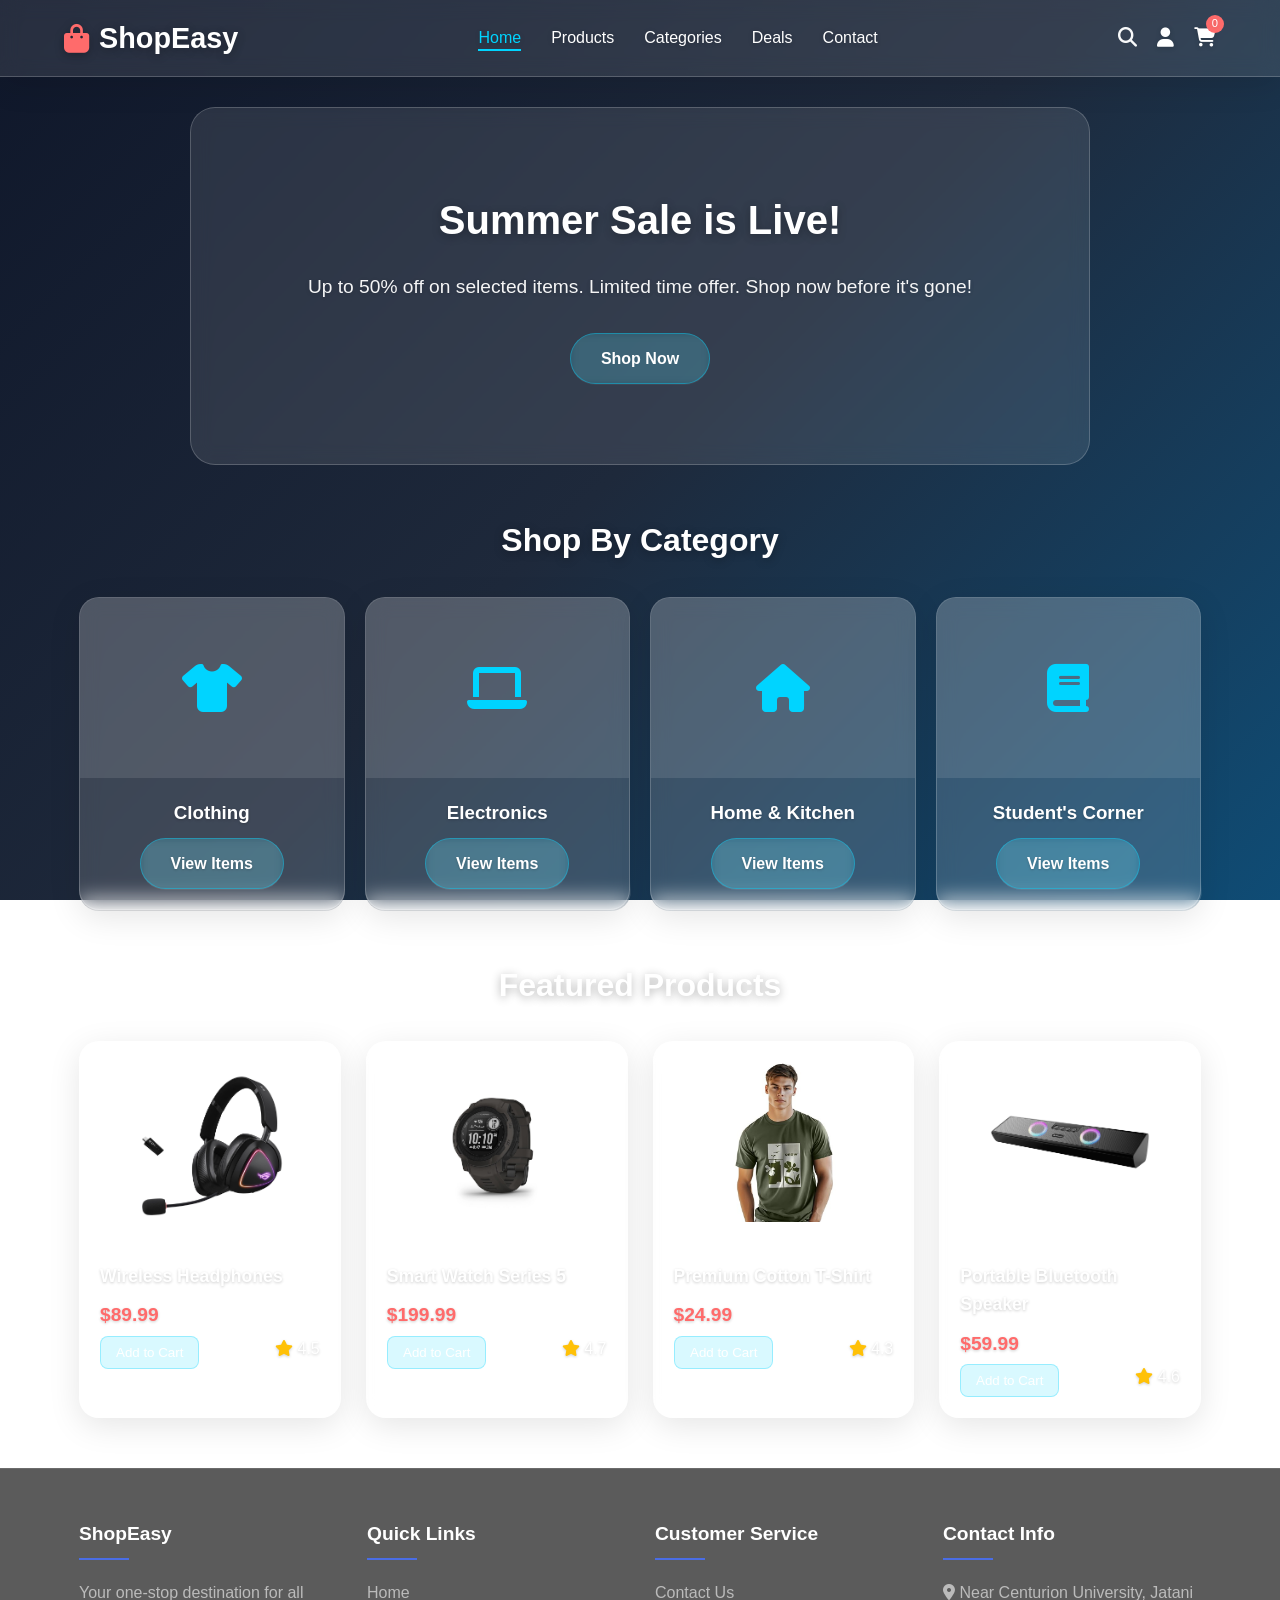
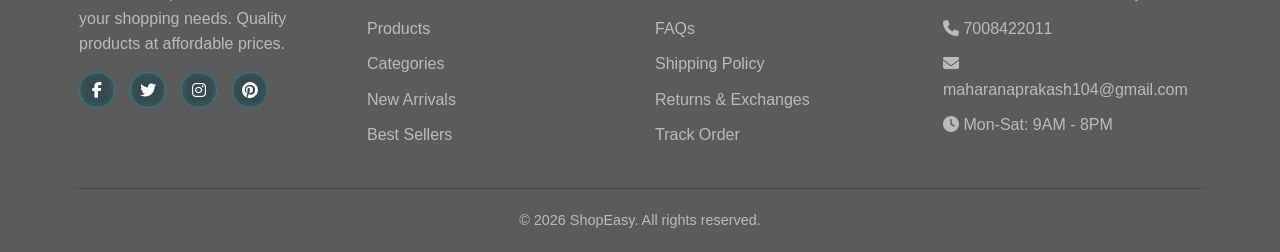
<file: index.html>
﻿<!DOCTYPE html>
<html lang="en">

<head>
    <meta charset="UTF-8">
    <meta name="viewport" content="width=device-width, initial-scale=1.0">
    <title>ShopEasy - Online Store</title>
    <link rel="stylesheet" href="https://cdnjs.cloudflare.com/ajax/libs/font-awesome/6.4.0/css/all.min.css">
    <link rel="stylesheet" href="css/style.css">
    <link rel="stylesheet" href="css/header.css">
    <link rel="stylesheet" href="css/footer.css">
</head>

<body>
    <!-- Header -->
    <header>
        <div class="container header-container">
            <div class="logo">
                <i class="fas fa-shopping-bag"></i>
                <h1>ShopEasy</h1>
            </div>
            <nav>
                <ul>
                    <li><a href="index.html">Home</a></li>
                    <li><a href="pages/products.html">Products</a></li>
                    <li><a href="pages/categories.html">Categories</a></li>
                    <li><a href="pages/deals.html">Deals</a></li>
                    <li><a href="pages/contact.html">Contact</a></li>
                </ul>
            </nav>
            <div class="nav-icons">
                <button class="search-icon" title="Search"><i class="fas fa-search"></i></button>
                <a href="pages/account.html"><i class="fas fa-user"></i></a>
                <a href="pages/cart.html">
                    <i class="fas fa-shopping-cart"></i>
                    <span class="cart-count">0</span>
                </a>
            </div>
        </div>
    </header>

    <!-- Hero Section -->
    <section class="hero">
        <div class="container hero-content">
            <h2>Summer Sale is Live!</h2>
            <p>Up to 50% off on selected items. Limited time offer. Shop now before it's gone!</p>
            <a href="pages/products.html" class="btn">Shop Now</a>
        </div>
    </section>

    <!-- Categories Section -->
    <section class="container">
        <h2 class="section-title">Shop By Category</h2>
        <div class="categories">
            <div class="category-card">
                <div class="category-img">
                    <i class="fas fa-tshirt"></i>
                </div>
                <div class="category-info">
                    <h3>Clothing</h3>
                    <a href="pages/categories.html" class="btn btn-primary">View Items</a>
                </div>
            </div>
            <div class="category-card">
                <div class="category-img">
                    <i class="fas fa-laptop"></i>
                </div>
                <div class="category-info">
                    <h3>Electronics</h3>
                    <a href="pages/categories.html" class="btn btn-primary">View Items</a>
                </div>
            </div>
            <div class="category-card">
                <div class="category-img">
                    <i class="fas fa-home"></i>
                </div>
                <div class="category-info">
                    <h3>Home & Kitchen</h3>
                    <a href="pages/categories.html" class="btn btn-primary">View Items</a>
                </div>
            </div>
            <div class="category-card">
                <div class="category-img">
                    <i class="fas fa-book"></i>
                </div>
                <div class="category-info">
                    <h3>Student's Corner</h3>
                    <a href="pages/categories.html" class="btn btn-primary">View Items</a>
                </div>
            </div>
        </div>
    </section>

    <!-- Featured Products -->
    <section class="container">
        <h2 class="section-title">Featured Products</h2>
        <div class="products">
            <div class="product-card">
                <div class="product-img">
                    <img src="images/products/Wireless Headphones.png" alt="Wireless Headphones">
                </div>
                <div class="product-info">
                    <h3 class="product-title">Wireless Headphones</h3>
                    <div class="product-price">$89.99</div>
                    <div class="product-actions">
                        <button class="add-to-cart">Add to Cart</button>
                        <span><i class="fas fa-star" style="color: #ffc107;"></i> 4.5</span>
                    </div>
                </div>
            </div>
            <div class="product-card">
                <div class="product-img">
                    <img src="images/products/Smart Watch Series 5.png" alt="Smart Watch">
                </div>
                <div class="product-info">
                    <h3 class="product-title">Smart Watch Series 5</h3>
                    <div class="product-price">$199.99</div>
                    <div class="product-actions">
                        <button class="add-to-cart">Add to Cart</button>
                        <span><i class="fas fa-star" style="color: #ffc107;"></i> 4.7</span>
                    </div>
                </div>
            </div>
            <div class="product-card">
                <div class="product-img">
                    <img src="images/products/Premium Cotton T-Shirt.png" alt="Cotton T-Shirt">
                </div>
                <div class="product-info">
                    <h3 class="product-title">Premium Cotton T-Shirt</h3>
                    <div class="product-price">$24.99</div>
                    <div class="product-actions">
                        <button class="add-to-cart">Add to Cart</button>
                        <span><i class="fas fa-star" style="color: #ffc107;"></i> 4.3</span>
                    </div>
                </div>
            </div>
            <div class="product-card">
                <div class="product-img">
                    <img src="images/products/Portable Bluethooth Speaker.png" alt="Bluetooth Speaker">
                </div>
                <div class="product-info">
                    <h3 class="product-title">Portable Bluetooth Speaker</h3>
                    <div class="product-price">$59.99</div>
                    <div class="product-actions">
                        <button class="add-to-cart">Add to Cart</button>
                        <span><i class="fas fa-star" style="color: #ffc107;"></i> 4.6</span>
                    </div>
                </div>
            </div>
        </div>
    </section>

    <!-- Footer -->
    <footer>
        <div class="container">
            <div class="footer-content">
                <div class="footer-column">
                    <h3>ShopEasy</h3>
                    <p>Your one-stop destination for all your shopping needs. Quality products at affordable prices.</p>
                    <div class="social-links">
                        <a href="#"><i class="fab fa-facebook-f"></i></a>
                        <a href="#"><i class="fab fa-twitter"></i></a>
                        <a href="#"><i class="fab fa-instagram"></i></a>
                        <a href="#"><i class="fab fa-pinterest"></i></a>
                    </div>
                </div>
                <div class="footer-column">
                    <h3>Quick Links</h3>
                    <ul>
                        <li><a href="index.html">Home</a></li>
                        <li><a href="pages/products.html">Products</a></li>
                        <li><a href="pages/categories.html">Categories</a></li>
                        <li><a href="pages/deals.html">New Arrivals</a></li>
                        <li><a href="pages/deals.html">Best Sellers</a></li>
                    </ul>
                </div>
                <div class="footer-column">
                    <h3>Customer Service</h3>
                    <ul>
                        <li><a href="pages/contact.html">Contact Us</a></li>
                        <li><a href="pages/faq.html">FAQs</a></li>
                        <li><a href="#">Shipping Policy</a></li>
                        <li><a href="#">Returns & Exchanges</a></li>
                        <li><a href="#">Track Order</a></li>
                    </ul>
                </div>
                <div class="footer-column">
                    <h3>Contact Info</h3>
                    <ul>
                        <li><i class="fas fa-map-marker-alt"></i> Near Centurion University, Jatani</li>
                        <li><i class="fas fa-phone"></i> 7008422011</li>
                        <li><i class="fas fa-envelope"></i> maharanaprakash104@gmail.com</li>
                        <li><i class="fas fa-clock"></i> Mon-Sat: 9AM - 8PM</li>
                    </ul>
                </div>
            </div>
            <div class="copyright">
                <p>&copy; 2026 ShopEasy. All rights reserved.</p>
            </div>
        </div>
    </footer>

    <!-- Search Modle -->
    <div id="searchModal">
        <div class="search-modal-content">
            <div class="search-header">
                <h2>Search Products</h2>
                <button id="closeSearch" type="button" title="Close"><i class="fas fa-times"></i></button>
            </div>
            <form id="searchForm">
                <div class="search-input-group">
                    <input type="text" id="searchInput" placeholder="Search for products, categories...">
                    <button type="submit" class="search-submit"><i class="fas fa-search"></i></button>
                </div>
            </form>
            <div id="searchResults"></div>
        </div>
    </div>

    <script src="js/config.js"></script>
    <script src="js/navigation.js"></script>
    <script src="js/cart.js"></script>
    <script src="js/search.js"></script>
</body>

</html>
</file>
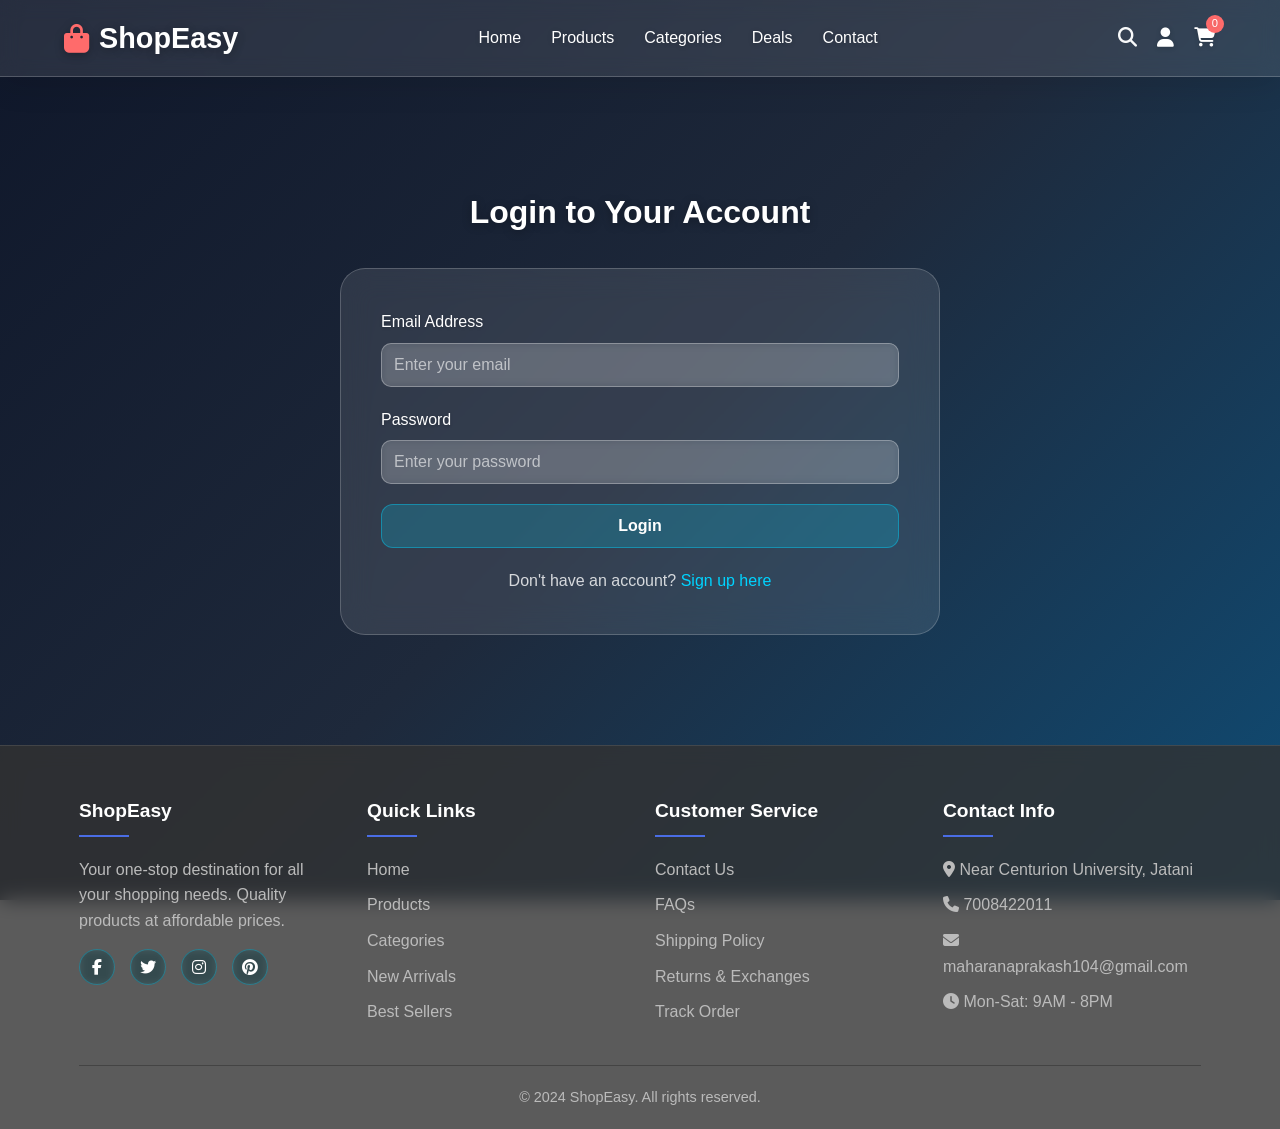
<file: pages/account.html>
<!DOCTYPE html>
<html lang="en">
<head>
    <meta charset="UTF-8">
    <meta name="viewport" content="width=device-width, initial-scale=1.0">
    <title>My Account - ShopEasy</title>
    <link rel="stylesheet" href="https://cdnjs.cloudflare.com/ajax/libs/font-awesome/6.4.0/css/all.min.css">
    <link rel="stylesheet" href="../css/style.css">
    <link rel="stylesheet" href="../css/header.css">
    <link rel="stylesheet" href="../css/footer.css">
    <style>
        .account-section {
            background: transparent;
            padding: 60px 0;
            min-height: 400px;
        }

        .account-container {
            max-width: 600px;
            margin: 0 auto;
        }

        .login-form {
            background: rgba(255, 255, 255, 0.1);
            backdrop-filter: blur(15px);
            border: 1px solid rgba(255, 255, 255, 0.2);
            padding: 40px;
            border-radius: 25px;
        }

        .form-group {
            margin-bottom: 20px;
        }

        .form-group label {
            display: block;
            margin-bottom: 8px;
            font-weight: 500;
            color: white;
            text-shadow: 0 1px 3px rgba(0, 0, 0, 0.2);
        }

        .form-group input {
            width: 100%;
            padding: 12px;
            background: rgba(255, 255, 255, 0.15);
            border: 1px solid rgba(255, 255, 255, 0.3);
            border-radius: 10px;
            font-size: 1rem;
            color: white;
            transition: all 0.3s;
            backdrop-filter: blur(5px);
        }

        .form-group input::placeholder {
            color: rgba(255, 255, 255, 0.6);
        }

        .form-group input:focus {
            outline: none;
            background: rgba(255, 255, 255, 0.2);
            box-shadow: 0 5px 20px rgba(0, 212, 255, 0.3);
            border-color: rgba(0, 212, 255, 0.5);
        }

        .login-btn {
            width: 100%;
            background: rgba(0, 212, 255, 0.2);
            color: white;
            border: 1px solid rgba(0, 212, 255, 0.4);
            padding: 12px;
            border-radius: 12px;
            cursor: pointer;
            font-size: 1rem;
            font-weight: 600;
            transition: all 0.3s;
        }

        .login-btn:hover {
            background: rgba(0, 212, 255, 0.35);
            box-shadow: 0 8px 25px rgba(0, 212, 255, 0.3);
            transform: translateY(-2px);
        }

        .signup-link {
            text-align: center;
            margin-top: 20px;
            color: rgba(255, 255, 255, 0.8);
        }

        .signup-link a {
            color: #00d4ff;
            text-decoration: none;
            font-weight: 500;
        }

        .signup-link a:hover {
            text-decoration: underline;
            color: #00f0ff;
        }
    </style>
</head>
<body>
    <!-- Header -->
    <header>
        <div class="container header-container">
            <div class="logo">
                <i class="fas fa-shopping-bag"></i>
                <h1>ShopEasy</h1>
            </div>
            <nav>
                <ul>
                    <li><a href="../index.html">Home</a></li>
                    <li><a href="products.html">Products</a></li>
                    <li><a href="categories.html">Categories</a></li>
                    <li><a href="deals.html">Deals</a></li>
                    <li><a href="contact.html">Contact</a></li>
                </ul>
            </nav>
            <div class="nav-icons">
                <button class="search-icon" title="Search"><i class="fas fa-search"></i></button>
                <a href="account.html"><i class="fas fa-user"></i></a>
                <a href="cart.html">
                    <i class="fas fa-shopping-cart"></i>
                    <span class="cart-count">0</span>
                </a>
            </div>
        </div>
    </header>

    <!-- Account Section -->
    <section class="account-section">
        <div class="account-container">
            <h2 class="section-title">Login to Your Account</h2>
            
            <div class="login-form">
                <form>
                    <div class="form-group">
                        <label for="email">Email Address</label>
                        <input type="email" id="email" name="email" placeholder="Enter your email" required>
                    </div>
                    <div class="form-group">
                        <label for="password">Password</label>
                        <input type="password" id="password" name="password" placeholder="Enter your password" required>
                    </div>
                    <button type="submit" class="login-btn">Login</button>
                </form>
                <div class="signup-link">
                    Don't have an account? <a href="#">Sign up here</a>
                </div>
            </div>
        </div>
    </section>

    <!-- Footer -->
    <footer>
        <div class="container">
            <div class="footer-content">
                <div class="footer-column">
                    <h3>ShopEasy</h3>
                    <p>Your one-stop destination for all your shopping needs. Quality products at affordable prices.</p>
                    <div class="social-links">
                        <a href="#"><i class="fab fa-facebook-f"></i></a>
                        <a href="#"><i class="fab fa-twitter"></i></a>
                        <a href="#"><i class="fab fa-instagram"></i></a>
                        <a href="#"><i class="fab fa-pinterest"></i></a>
                    </div>
                </div>
                <div class="footer-column">
                    <h3>Quick Links</h3>
                    <ul>
                        <li><a href="../index.html">Home</a></li>
                        <li><a href="products.html">Products</a></li>
                        <li><a href="categories.html">Categories</a></li>
                        <li><a href="deals.html">New Arrivals</a></li>
                        <li><a href="deals.html">Best Sellers</a></li>
                    </ul>
                </div>
                <div class="footer-column">
                    <h3>Customer Service</h3>
                    <ul>
                        <li><a href="contact.html">Contact Us</a></li>
                        <li><a href="faq.html">FAQs</a></li>
                        <li><a href="#">Shipping Policy</a></li>
                        <li><a href="#">Returns & Exchanges</a></li>
                        <li><a href="#">Track Order</a></li>
                    </ul>
                </div>
                <div class="footer-column">
                    <h3>Contact Info</h3>
                    <ul>
                        <li><i class="fas fa-map-marker-alt"></i> Near Centurion University, Jatani</li>
                        <li><i class="fas fa-phone"></i> 7008422011</li>
                        <li><i class="fas fa-envelope"></i> maharanaprakash104@gmail.com</li>
                        <li><i class="fas fa-clock"></i> Mon-Sat: 9AM - 8PM</li>
                    </ul>
                </div>
            </div>
            <div class="copyright">
                <p>&copy; 2024 ShopEasy. All rights reserved.</p>
            </div>
        </div>
    </footer>

    <!-- Search Modal -->
    <div id="searchModal">
        <div class="search-modal-content">
            <div class="search-header">
                <h2>Search Products</h2>
                <button id="closeSearch" type="button" title="Close"><i class="fas fa-times"></i></button>
            </div>
            <form id="searchForm">
                <div class="search-input-group">
                    <input type="text" id="searchInput" placeholder="Search for products, categories...">
                    <button type="submit" class="search-submit"><i class="fas fa-search"></i></button>
                </div>
            </form>
            <div id="searchResults"></div>
        </div>
    </div>

    <script src="../js/config.js"></script>
    <script src="../js/navigation.js"></script>
    <script src="../js/cart.js"></script>
    <script src="../js/search.js"></script>
</body>
</html>
</file>
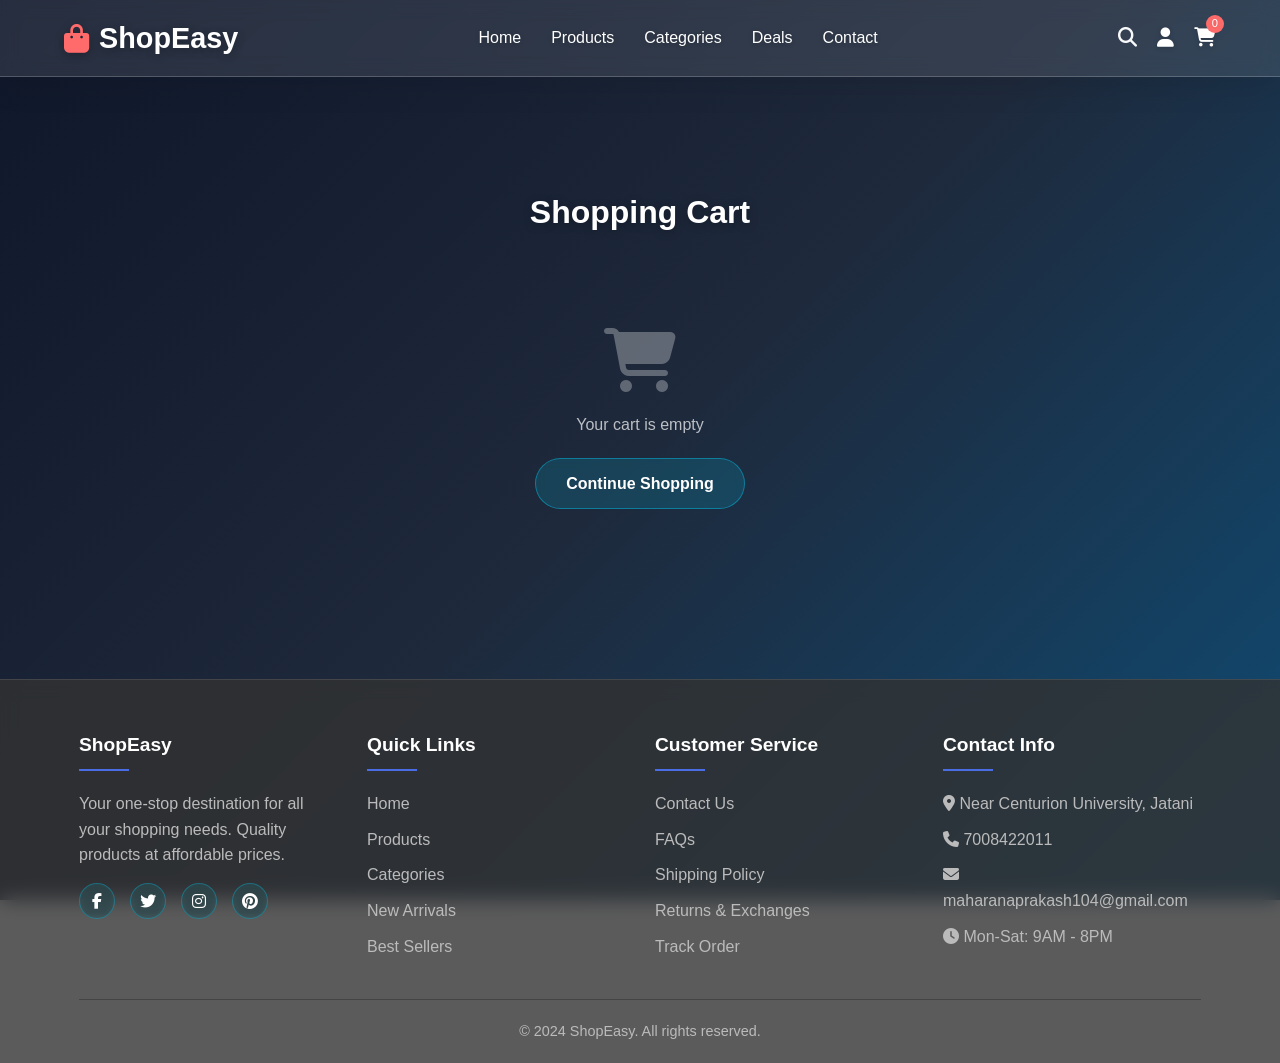
<file: pages/cart.html>
<!DOCTYPE html>
<html lang="en">
<head>
    <meta charset="UTF-8">
    <meta name="viewport" content="width=device-width, initial-scale=1.0">
    <title>Shopping Cart - ShopEasy</title>
    <link rel="stylesheet" href="https://cdnjs.cloudflare.com/ajax/libs/font-awesome/6.4.0/css/all.min.css">
    <link rel="stylesheet" href="../css/style.css">
    <link rel="stylesheet" href="../css/header.css">
    <link rel="stylesheet" href="../css/footer.css">
    <style>
        .cart-section {
            background: transparent;
            padding: 60px 0;
            min-height: 400px;
        }

        .cart-container {
            display: grid;
            grid-template-columns: 1fr 300px;
            gap: 40px;
        }

        .cart-items {
            background: rgba(255, 255, 255, 0.1);
            backdrop-filter: blur(10px);
            border: 1px solid rgba(255, 255, 255, 0.2);
            padding: 20px;
            border-radius: 20px;
        }

        .cart-item {
            display: flex;
            justify-content: space-between;
            align-items: center;
            padding: 15px 0;
            border-bottom: 1px solid rgba(255, 255, 255, 0.2);
            color: white;
        }

        .item-details {
            flex: 1;
        }

        .item-name {
            font-weight: 500;
            color: white;
            margin-bottom: 5px;
        }

        .item-price {
            color: #00d4ff;
            font-weight: bold;
        }

        .item-actions {
            display: flex;
            gap: 10px;
        }

        .remove-btn {
            background: rgba(220, 53, 69, 0.3);
            color: white;
            border: 1px solid rgba(220, 53, 69, 0.5);
            padding: 5px 10px;
            border-radius: 5px;
            cursor: pointer;
            font-size: 0.9rem;
            transition: all 0.3s;
        }

        .remove-btn:hover {
            background: rgba(220, 53, 69, 0.5);
            box-shadow: 0 5px 15px rgba(220, 53, 69, 0.3);
        }

        .quantity-control input {
            width: 40px;
            text-align: center;
            padding: 5px;
            background: rgba(255, 255, 255, 0.1);
            border: 1px solid rgba(255, 255, 255, 0.2);
            border-radius: 5px;
            color: white;
        }

        .quantity-control input::placeholder {
            color: rgba(255, 255, 255, 0.5);
        }

        .cart-summary {
            background: rgba(255, 255, 255, 0.1);
            backdrop-filter: blur(10px);
            border: 1px solid rgba(255, 255, 255, 0.2);
            padding: 20px;
            border-radius: 20px;
            height: fit-content;
            color: white;
        }

        .summary-row {
            display: flex;
            justify-content: space-between;
            margin-bottom: 15px;
            padding-bottom: 15px;
            border-bottom: 1px solid rgba(255, 255, 255, 0.2);
        }

        .summary-row.total {
            font-weight: bold;
            font-size: 1.2rem;
            border-bottom: none;
            color: #00d4ff;
        }

        .checkout-btn {
            width: 100%;
            background: rgba(40, 167, 69, 0.3);
            color: white;
            border: 1px solid rgba(0, 212, 255, 0.4);
            padding: 12px;
            border-radius: 12px;
            font-size: 1rem;
            cursor: pointer;
            font-weight: 600;
            transition: all 0.3s;
            margin-top: 10px;
        }

        .checkout-btn:hover {
            background: rgba(40, 167, 69, 0.5);
            box-shadow: 0 8px 25px rgba(0, 212, 255, 0.3);
            transform: translateY(-2px);
        }

        .empty-cart {
            text-align: center;
            padding: 60px 20px;
            color: white;
        }

        .empty-cart i {
            font-size: 4rem;
            color: rgba(255, 255, 255, 0.3);
            margin-bottom: 20px;
        }

        .empty-cart p {
            color: rgba(255, 255, 255, 0.7);
            margin-bottom: 20px;
        }

        @media (max-width: 768px) {
            .cart-container {
                grid-template-columns: 1fr;
            }

            .cart-summary {
                height: auto;
            }
        }
    </style>
</head>
<body>
    <!-- Header -->
    <header>
        <div class="container header-container">
            <div class="logo">
                <i class="fas fa-shopping-bag"></i>
                <h1>ShopEasy</h1>
            </div>
            <nav>
                <ul>
                    <li><a href="../index.html">Home</a></li>
                    <li><a href="products.html">Products</a></li>
                    <li><a href="categories.html">Categories</a></li>
                    <li><a href="deals.html">Deals</a></li>
                    <li><a href="contact.html">Contact</a></li>
                </ul>
            </nav>
            <div class="nav-icons">
                <button class="search-icon" title="Search"><i class="fas fa-search"></i></button>
                <a href="account.html"><i class="fas fa-user"></i></a>
                <a href="cart.html">
                    <i class="fas fa-shopping-cart"></i>
                    <span class="cart-count">0</span>
                </a>
            </div>
        </div>
    </header>

    <!-- Cart Section -->
    <section class="cart-section">
        <div class="container">
            <h2 class="section-title">Shopping Cart</h2>
            
            <div id="cartContent">
                <!-- Cart items will be dynamically inserted here -->
            </div>
        </div>
    </section>

    <!-- Footer -->
    <footer>
        <div class="container">
            <div class="footer-content">
                <div class="footer-column">
                    <h3>ShopEasy</h3>
                    <p>Your one-stop destination for all your shopping needs. Quality products at affordable prices.</p>
                    <div class="social-links">
                        <a href="#"><i class="fab fa-facebook-f"></i></a>
                        <a href="#"><i class="fab fa-twitter"></i></a>
                        <a href="#"><i class="fab fa-instagram"></i></a>
                        <a href="#"><i class="fab fa-pinterest"></i></a>
                    </div>
                </div>
                <div class="footer-column">
                    <h3>Quick Links</h3>
                    <ul>
                        <li><a href="../index.html">Home</a></li>
                        <li><a href="products.html">Products</a></li>
                        <li><a href="categories.html">Categories</a></li>
                        <li><a href="deals.html">New Arrivals</a></li>
                        <li><a href="deals.html">Best Sellers</a></li>
                    </ul>
                </div>
                <div class="footer-column">
                    <h3>Customer Service</h3>
                    <ul>
                        <li><a href="contact.html">Contact Us</a></li>
                        <li><a href="faq.html">FAQs</a></li>
                        <li><a href="#">Shipping Policy</a></li>
                        <li><a href="#">Returns & Exchanges</a></li>
                        <li><a href="#">Track Order</a></li>
                    </ul>
                </div>
                <div class="footer-column">
                    <h3>Contact Info</h3>
                    <ul>
                        <li><i class="fas fa-map-marker-alt"></i> Near Centurion University, Jatani</li>
                        <li><i class="fas fa-phone"></i> 7008422011</li>
                        <li><i class="fas fa-envelope"></i> maharanaprakash104@gmail.com</li>
                        <li><i class="fas fa-clock"></i> Mon-Sat: 9AM - 8PM</li>
                    </ul>
                </div>
            </div>
            <div class="copyright">
                <p>&copy; 2024 ShopEasy. All rights reserved.</p>
            </div>
        </div>
    </footer>

    <script src="../js/config.js"></script>
    <script src="../js/navigation.js"></script>
    <script src="../js/cart.js"></script>
    <script src="../js/search.js"></script>
    <script>
        // Display cart contents
        function displayCart() {
            const cart = getCart();
            const cartContent = document.getElementById('cartContent');
            
            if (cart.length === 0) {
                cartContent.innerHTML = `
                    <div class="empty-cart">
                        <i class="fas fa-shopping-cart"></i>
                        <p>Your cart is empty</p>
                        <a href="products.html" class="btn btn-primary">Continue Shopping</a>
                    </div>
                `;
                return;
            }

            let total = 0;
            let itemsHTML = '<div class="cart-container"><div class="cart-items">';
            
            cart.forEach((item, index) => {
                const price = parseFloat(item.price.replace('$', ''));
                const itemTotal = price * item.quantity;
                total += itemTotal;
                
                itemsHTML += `
                    <div class="cart-item">
                        <div class="item-details">
                            <div class="item-name">${item.name}</div>
                            <div class="item-price">${item.price} x ${item.quantity} = $${itemTotal.toFixed(2)}</div>
                        </div>
                        <div class="item-actions">
                            <button class="remove-btn" onclick="removeFromCart(${index})">Remove</button>
                        </div>
                    </div>
                `;
            });

            itemsHTML += '</div><div class="cart-summary">';
            itemsHTML += `
                <div class="summary-row">
                    <span>Subtotal:</span>
                    <span>$${total.toFixed(2)}</span>
                </div>
                <div class="summary-row">
                    <span>Tax (10%):</span>
                    <span>$${(total * 0.1).toFixed(2)}</span>
                </div>
                <div class="summary-row total">
                    <span>Total:</span>
                    <span>$${(total * 1.1).toFixed(2)}</span>
                </div>
                <button class="checkout-btn">Proceed to Checkout</button>
                <a href="products.html" class="btn btn-primary" style="text-align: center; display: block; margin-top: 10px;">Continue Shopping</a>
            </div></div>
            `;

            cartContent.innerHTML = itemsHTML;
        }

        function removeFromCart(index) {
            let cart = getCart();
            cart.splice(index, 1);
            localStorage.setItem('shopeasy_cart', JSON.stringify(cart));
            updateCartCount();
            displayCart();
        }

        document.addEventListener('DOMContentLoaded', displayCart);
    </script>
</body>
</html>
</file>
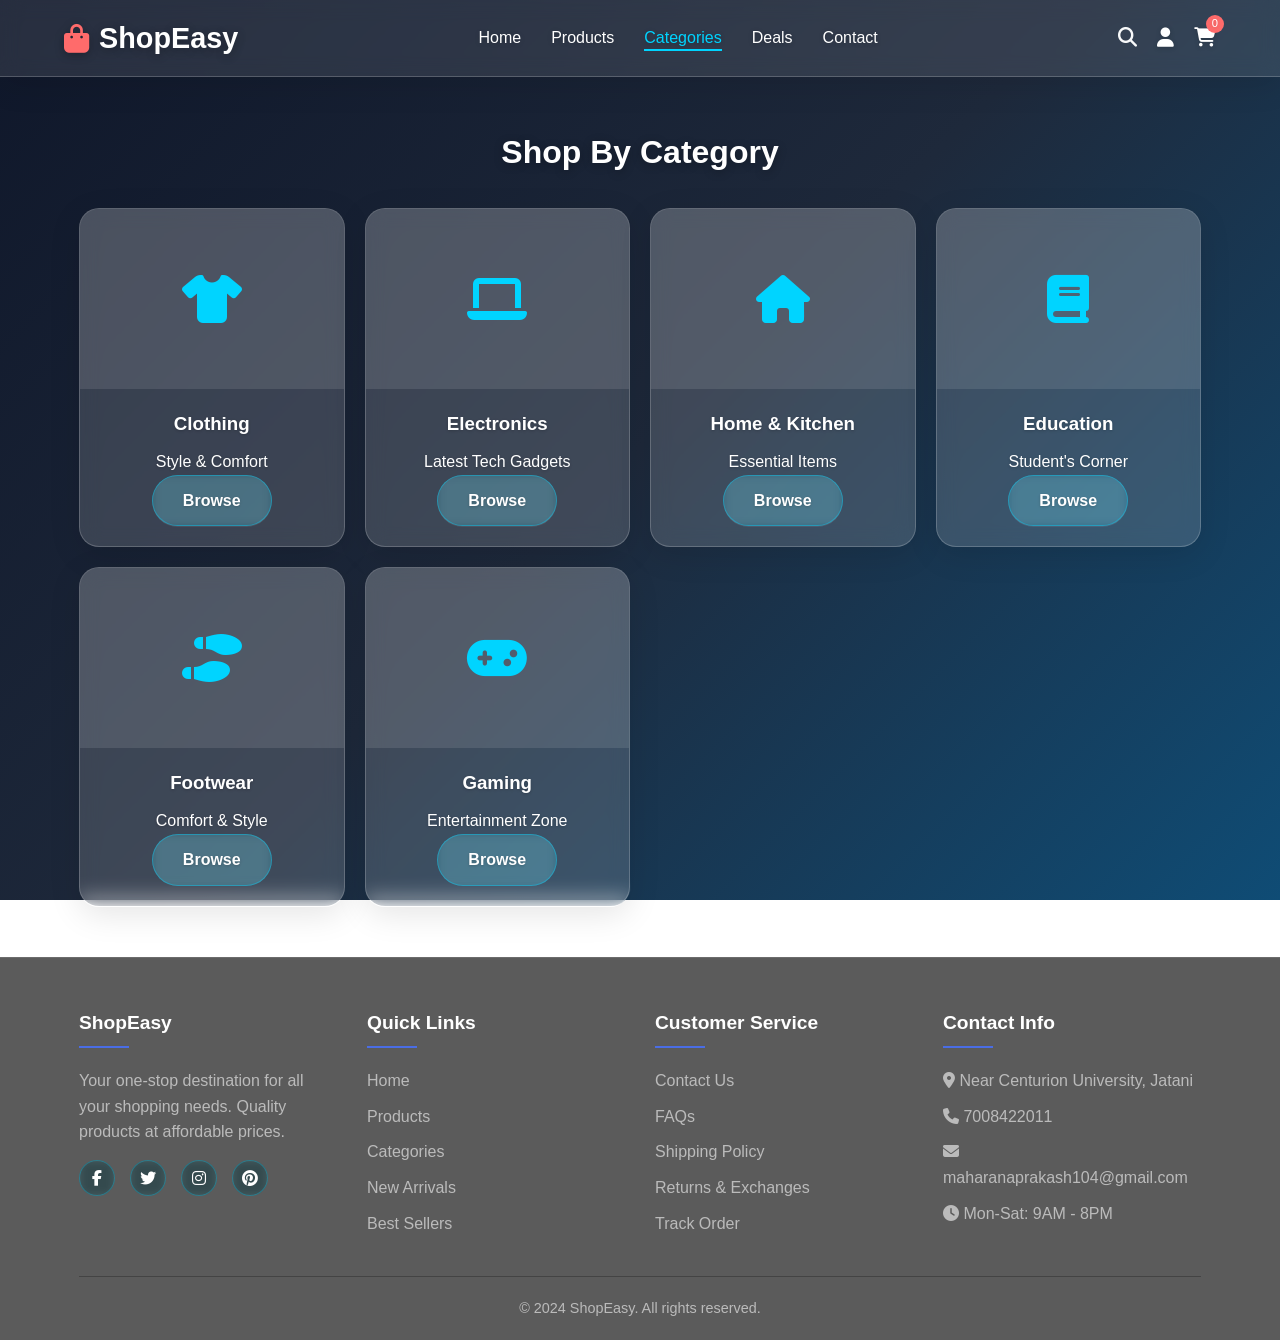
<file: pages/categories.html>
<!DOCTYPE html>
<html lang="en">
<head>
    <meta charset="UTF-8">
    <meta name="viewport" content="width=device-width, initial-scale=1.0">
    <title>Categories - ShopEasy</title>
    <link rel="stylesheet" href="https://cdnjs.cloudflare.com/ajax/libs/font-awesome/6.4.0/css/all.min.css">
    <link rel="stylesheet" href="../css/style.css">
    <link rel="stylesheet" href="../css/header.css">
    <link rel="stylesheet" href="../css/footer.css">
</head>
<body>
    <!-- Header -->
    <header>
        <div class="container header-container">
            <div class="logo">
                <i class="fas fa-shopping-bag"></i>
                <h1>ShopEasy</h1>
            </div>
            <nav>
                <ul>
                    <li><a href="../index.html">Home</a></li>
                    <li><a href="products.html">Products</a></li>
                    <li><a href="categories.html">Categories</a></li>
                    <li><a href="deals.html">Deals</a></li>
                    <li><a href="contact.html">Contact</a></li>
                </ul>
            </nav>
            <div class="nav-icons">
                <button class="search-icon" title="Search"><i class="fas fa-search"></i></button>
                <a href="account.html"><i class="fas fa-user"></i></a>
                <a href="cart.html">
                    <i class="fas fa-shopping-cart"></i>
                    <span class="cart-count">0</span>
                </a>
            </div>
        </div>
    </header>

    <!-- Categories Section -->
    <section class="container">
        <h2 class="section-title">Shop By Category</h2>
        <div class="categories">
            <div class="category-card">
                <div class="category-img">
                    <i class="fas fa-tshirt"></i>
                </div>
                <div class="category-info">
                    <h3>Clothing</h3>
                    <p>Style & Comfort</p>
                    <a href="products.html" class="btn btn-primary">Browse</a>
                </div>
            </div>
            <div class="category-card">
                <div class="category-img">
                    <i class="fas fa-laptop"></i>
                </div>
                <div class="category-info">
                    <h3>Electronics</h3>
                    <p>Latest Tech Gadgets</p>
                    <a href="products.html" class="btn btn-primary">Browse</a>
                </div>
            </div>
            <div class="category-card">
                <div class="category-img">
                    <i class="fas fa-home"></i>
                </div>
                <div class="category-info">
                    <h3>Home & Kitchen</h3>
                    <p>Essential Items</p>
                    <a href="products.html" class="btn btn-primary">Browse</a>
                </div>
            </div>
            <div class="category-card">
                <div class="category-img">
                    <i class="fas fa-book"></i>
                </div>
                <div class="category-info">
                    <h3>Education</h3>
                    <p>Student's Corner</p>
                    <a href="products.html" class="btn btn-primary">Browse</a>
                </div>
            </div>
            <div class="category-card">
                <div class="category-img">
                    <i class="fas fa-shoe-prints"></i>
                </div>
                <div class="category-info">
                    <h3>Footwear</h3>
                    <p>Comfort & Style</p>
                    <a href="products.html" class="btn btn-primary">Browse</a>
                </div>
            </div>
            <div class="category-card">
                <div class="category-img">
                    <i class="fas fa-gamepad"></i>
                </div>
                <div class="category-info">
                    <h3>Gaming</h3>
                    <p>Entertainment Zone</p>
                    <a href="products.html" class="btn btn-primary">Browse</a>
                </div>
            </div>
        </div>
    </section>

    <!-- Footer -->
    <footer>
        <div class="container">
            <div class="footer-content">
                <div class="footer-column">
                    <h3>ShopEasy</h3>
                    <p>Your one-stop destination for all your shopping needs. Quality products at affordable prices.</p>
                    <div class="social-links">
                        <a href="#"><i class="fab fa-facebook-f"></i></a>
                        <a href="#"><i class="fab fa-twitter"></i></a>
                        <a href="#"><i class="fab fa-instagram"></i></a>
                        <a href="#"><i class="fab fa-pinterest"></i></a>
                    </div>
                </div>
                <div class="footer-column">
                    <h3>Quick Links</h3>
                    <ul>
                        <li><a href="../index.html">Home</a></li>
                        <li><a href="products.html">Products</a></li>
                        <li><a href="categories.html">Categories</a></li>
                        <li><a href="deals.html">New Arrivals</a></li>
                        <li><a href="deals.html">Best Sellers</a></li>
                    </ul>
                </div>
                <div class="footer-column">
                    <h3>Customer Service</h3>
                    <ul>
                        <li><a href="contact.html">Contact Us</a></li>
                        <li><a href="faq.html">FAQs</a></li>
                        <li><a href="#">Shipping Policy</a></li>
                        <li><a href="#">Returns & Exchanges</a></li>
                        <li><a href="#">Track Order</a></li>
                    </ul>
                </div>
                <div class="footer-column">
                    <h3>Contact Info</h3>
                    <ul>
                        <li><i class="fas fa-map-marker-alt"></i> Near Centurion University, Jatani</li>
                        <li><i class="fas fa-phone"></i> 7008422011</li>
                        <li><i class="fas fa-envelope"></i> maharanaprakash104@gmail.com</li>
                        <li><i class="fas fa-clock"></i> Mon-Sat: 9AM - 8PM</li>
                    </ul>
                </div>
            </div>
            <div class="copyright">
                <p>&copy; 2024 ShopEasy. All rights reserved.</p>
            </div>
        </div>
    </footer>

    <!-- Search Modal -->
    <div id="searchModal">
        <div class="search-modal-content">
            <div class="search-header">
                <h2>Search Products</h2>
                <button id="closeSearch" type="button" title="Close"><i class="fas fa-times"></i></button>
            </div>
            <form id="searchForm">
                <div class="search-input-group">
                    <input type="text" id="searchInput" placeholder="Search for products, categories...">
                    <button type="submit" class="search-submit"><i class="fas fa-search"></i></button>
                </div>
            </form>
            <div id="searchResults"></div>
        </div>
    </div>

    <script src="../js/config.js"></script>
    <script src="../js/navigation.js"></script>
    <script src="../js/cart.js"></script>
    <script src="../js/search.js"></script>
</body>
</html>
</file>
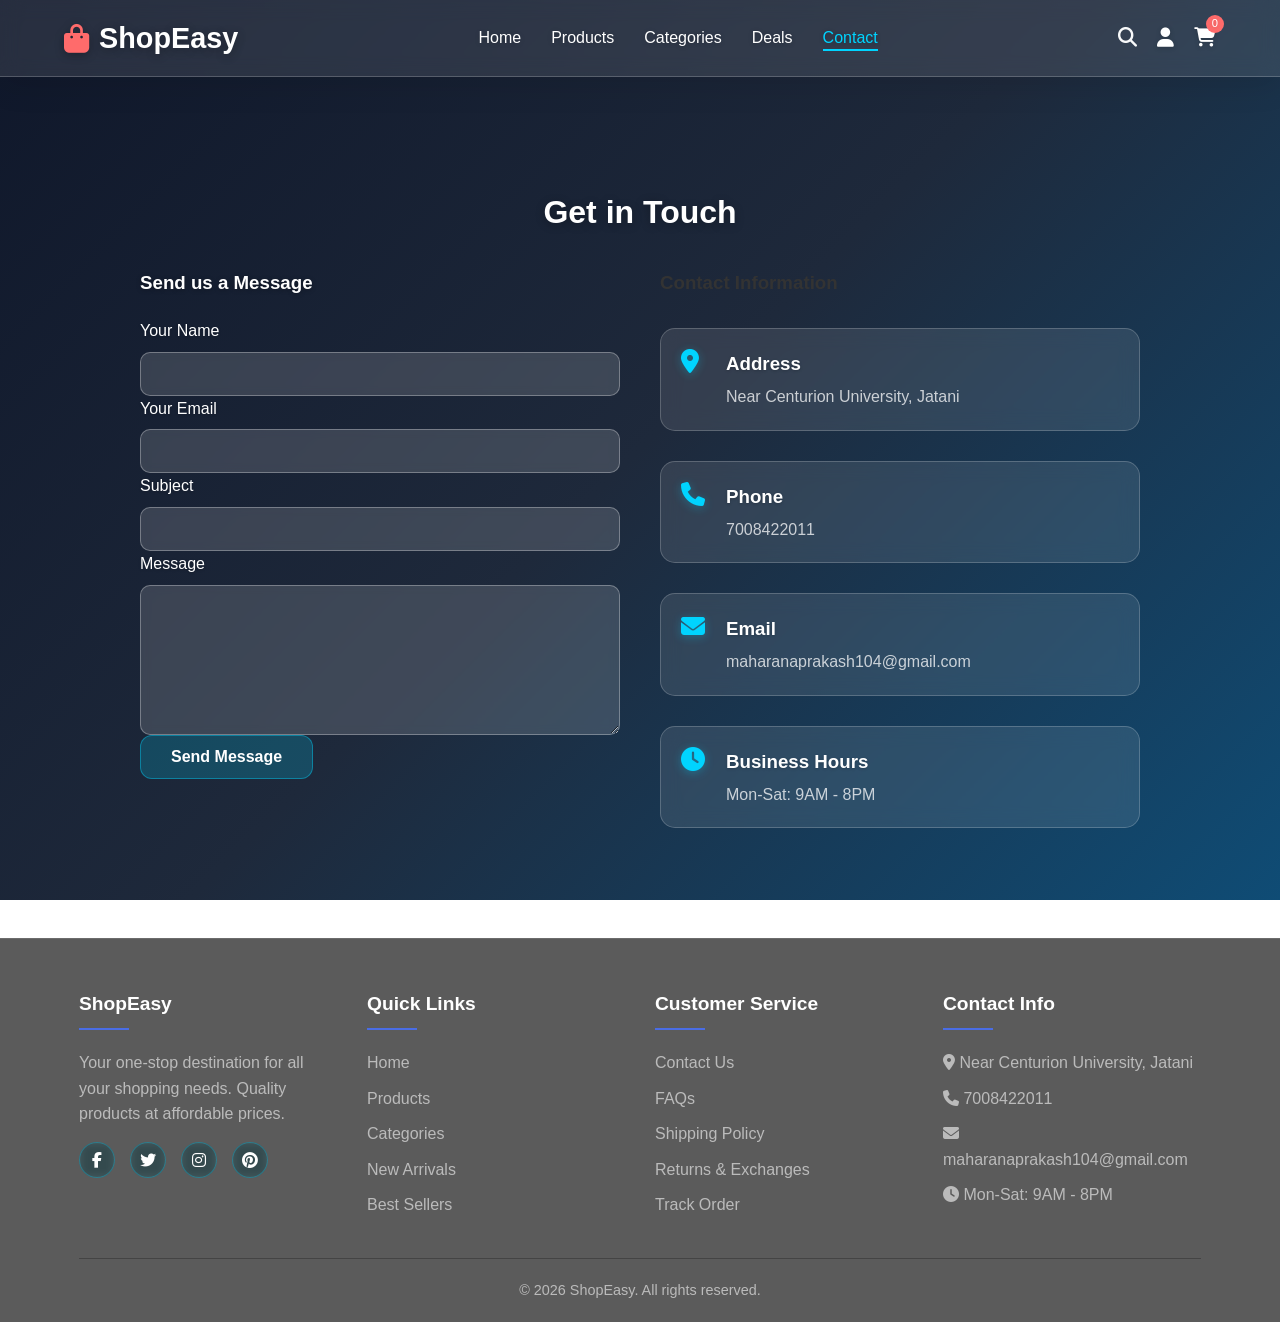
<file: pages/contact.html>
<!DOCTYPE html>
<html lang="en">
<head>
    <meta charset="UTF-8">
    <meta name="viewport" content="width=device-width, initial-scale=1.0">
    <title>Contact Us - ShopEasy</title>
    <link rel="stylesheet" href="https://cdnjs.cloudflare.com/ajax/libs/font-awesome/6.4.0/css/all.min.css">
    <link rel="stylesheet" href="../css/style.css">
    <link rel="stylesheet" href="../css/header.css">
    <link rel="stylesheet" href="../css/footer.css">
    <style>
        .contact-section {
            background: transparent;
            padding: 60px 0;
        }

        .contact-container {
            display: grid;
            grid-template-columns: 1fr 1fr;
            gap: 40px;
            max-width: 1000px;
            margin: 0 auto;
        }

        .contact-form {
            display: flex;
            flex-direction: column;
            gap: 20px;
        }

        .contact-form h3 {
            color: white;
            text-shadow: 0 1px 5px rgba(0, 0, 0, 0.3);
        }

        .form-group {
            display: flex;
            flex-direction: column;
        }

        .form-group label {
            margin-bottom: 8px;
            font-weight: 500;
            color: white;
            text-shadow: 0 1px 3px rgba(0, 0, 0, 0.2);
        }

        .form-group input,
        .form-group textarea {
            padding: 12px;
            background: rgba(255, 255, 255, 0.15);
            border: 1px solid rgba(255, 255, 255, 0.3);
            border-radius: 10px;
            font-family: 'Segoe UI', Tahoma, Geneva, Verdana, sans-serif;
            font-size: 1rem;
            color: white;
            transition: all 0.3s;
            backdrop-filter: blur(5px);
        }

        .form-group input::placeholder,
        .form-group textarea::placeholder {
            color: rgba(255, 255, 255, 0.6);
        }

        .form-group input:focus,
        .form-group textarea:focus {
            outline: none;
            background: rgba(255, 255, 255, 0.2);
            box-shadow: 0 5px 20px rgba(0, 212, 255, 0.3);
            border-color: rgba(0, 212, 255, 0.5);
        }

        .form-group textarea {
            resize: vertical;
            min-height: 150px;
        }

        .submit-btn {
            background: rgba(0, 212, 255, 0.2);
            color: white;
            border: 1px solid rgba(0, 212, 255, 0.4);
            padding: 12px 30px;
            border-radius: 12px;
            font-size: 1rem;
            cursor: pointer;
            transition: all 0.3s;
            font-weight: 600;
        }

        .submit-btn:hover {
            background: rgba(0, 212, 255, 0.35);
            box-shadow: 0 8px 25px rgba(0, 212, 255, 0.3);
            transform: translateY(-2px);
        }

        .contact-info {
            display: flex;
            flex-direction: column;
            gap: 30px;
        }

        .info-box {
            display: flex;
            gap: 15px;
            background: rgba(255, 255, 255, 0.1);
            backdrop-filter: blur(10px);
            border: 1px solid rgba(255, 255, 255, 0.2);
            padding: 20px;
            border-radius: 15px;
            transition: all 0.3s;
        }

        .info-box:hover {
            background: rgba(255, 255, 255, 0.15);
            box-shadow: 0 8px 25px rgba(0, 212, 255, 0.2);
        }

        .info-box i {
            font-size: 1.5rem;
            color: #00d4ff;
            min-width: 30px;
            text-shadow: 0 2px 10px rgba(0, 212, 255, 0.3);
        }

        .info-content h3 {
            margin-bottom: 5px;
            color: white;
            text-shadow: 0 1px 3px rgba(0, 0, 0, 0.2);
        }

        .info-content p {
            color: rgba(255, 255, 255, 0.75);
        }

        @media (max-width: 768px) {
            .contact-container {
                grid-template-columns: 1fr;
                gap: 30px;
            }
        }
    </style>
</head>
<body>
    <!-- Header -->
    <header>
        <div class="container header-container">
            <div class="logo">
                <i class="fas fa-shopping-bag"></i>
                <h1>ShopEasy</h1>
            </div>
            <nav>
                <ul>
                    <li><a href="../index.html">Home</a></li>
                    <li><a href="products.html">Products</a></li>
                    <li><a href="categories.html">Categories</a></li>
                    <li><a href="deals.html">Deals</a></li>
                    <li><a href="contact.html">Contact</a></li>
                </ul>
            </nav>
            <div class="nav-icons">
                <button class="search-icon" title="Search"><i class="fas fa-search"></i></button>
                <a href="account.html"><i class="fas fa-user"></i></a>
                <a href="cart.html">
                    <i class="fas fa-shopping-cart"></i>
                    <span class="cart-count">0</span>
                </a>
            </div>
        </div>
    </header>

    <!-- Contact Section -->
    <section class="contact-section">
        <div class="container">
            <h2 class="section-title">Get in Touch</h2>
            <div class="contact-container">
                <div class="contact-form">
                    <h3>Send us a Message</h3>
                    <form>
                        <div class="form-group">
                            <label for="name">Your Name</label>
                            <input type="text" id="name" name="name" required>
                        </div>
                        <div class="form-group">
                            <label for="email">Your Email</label>
                            <input type="email" id="email" name="email" required>
                        </div>
                        <div class="form-group">
                            <label for="subject">Subject</label>
                            <input type="text" id="subject" name="subject" required>
                        </div>
                        <div class="form-group">
                            <label for="message">Message</label>
                            <textarea id="message" name="message" required></textarea>
                        </div>
                        <button type="submit" class="submit-btn">Send Message</button>
                    </form>
                </div>

                <div class="contact-info">
                    <h3>Contact Information</h3>
                    
                    <div class="info-box">
                        <i class="fas fa-map-marker-alt"></i>
                        <div class="info-content">
                            <h3>Address</h3>
                            <p>Near Centurion University, Jatani</p>
                        </div>
                    </div>

                    <div class="info-box">
                        <i class="fas fa-phone"></i>
                        <div class="info-content">
                            <h3>Phone</h3>
                            <p>7008422011</p>
                        </div>
                    </div>

                    <div class="info-box">
                        <i class="fas fa-envelope"></i>
                        <div class="info-content">
                            <h3>Email</h3>
                            <p>maharanaprakash104@gmail.com</p>
                        </div>
                    </div>

                    <div class="info-box">
                        <i class="fas fa-clock"></i>
                        <div class="info-content">
                            <h3>Business Hours</h3>
                            <p>Mon-Sat: 9AM - 8PM</p>
                        </div>
                    </div>
                </div>
            </div>
        </div>
    </section>

    <!-- Footer -->
    <footer>
        <div class="container">
            <div class="footer-content">
                <div class="footer-column">
                    <h3>ShopEasy</h3>
                    <p>Your one-stop destination for all your shopping needs. Quality products at affordable prices.</p>
                    <div class="social-links">
                        <a href="#"><i class="fab fa-facebook-f"></i></a>
                        <a href="#"><i class="fab fa-twitter"></i></a>
                        <a href="#"><i class="fab fa-instagram"></i></a>
                        <a href="#"><i class="fab fa-pinterest"></i></a>
                    </div>
                </div>
                <div class="footer-column">
                    <h3>Quick Links</h3>
                    <ul>
                        <li><a href="../index.html">Home</a></li>
                        <li><a href="products.html">Products</a></li>
                        <li><a href="categories.html">Categories</a></li>
                        <li><a href="deals.html">New Arrivals</a></li>
                        <li><a href="deals.html">Best Sellers</a></li>
                    </ul>
                </div>
                <div class="footer-column">
                    <h3>Customer Service</h3>
                    <ul>
                        <li><a href="contact.html">Contact Us</a></li>
                        <li><a href="faq.html">FAQs</a></li>
                        <li><a href="#">Shipping Policy</a></li>
                        <li><a href="#">Returns & Exchanges</a></li>
                        <li><a href="#">Track Order</a></li>
                    </ul>
                </div>
                <div class="footer-column">
                    <h3>Contact Info</h3>
                    <ul>
                        <li><i class="fas fa-map-marker-alt"></i> Near Centurion University, Jatani</li>
                        <li><i class="fas fa-phone"></i> 7008422011</li>
                        <li><i class="fas fa-envelope"></i> maharanaprakash104@gmail.com</li>
                        <li><i class="fas fa-clock"></i> Mon-Sat: 9AM - 8PM</li>
                    </ul>
                </div>
            </div>
            <div class="copyright">
                <p>&copy; 2026 ShopEasy. All rights reserved.</p>
            </div>
        </div>
    </footer>

    <!-- Search Modal -->
    <div id="searchModal">
        <div class="search-modal-content">
            <div class="search-header">
                <h2>Search Products</h2>
                <button id="closeSearch" type="button" title="Close"><i class="fas fa-times"></i></button>
            </div>
            <form id="searchForm">
                <div class="search-input-group">
                    <input type="text" id="searchInput" placeholder="Search for products, categories...">
                    <button type="submit" class="search-submit"><i class="fas fa-search"></i></button>
                </div>
            </form>
            <div id="searchResults"></div>
        </div>
    </div>

    <script src="../js/navigation.js"></script>
    <script src="../js/cart.js"></script>
    <script src="../js/main.js"></script>
    <script src="../js/search.js"></script>
</body>
</html>
</file>
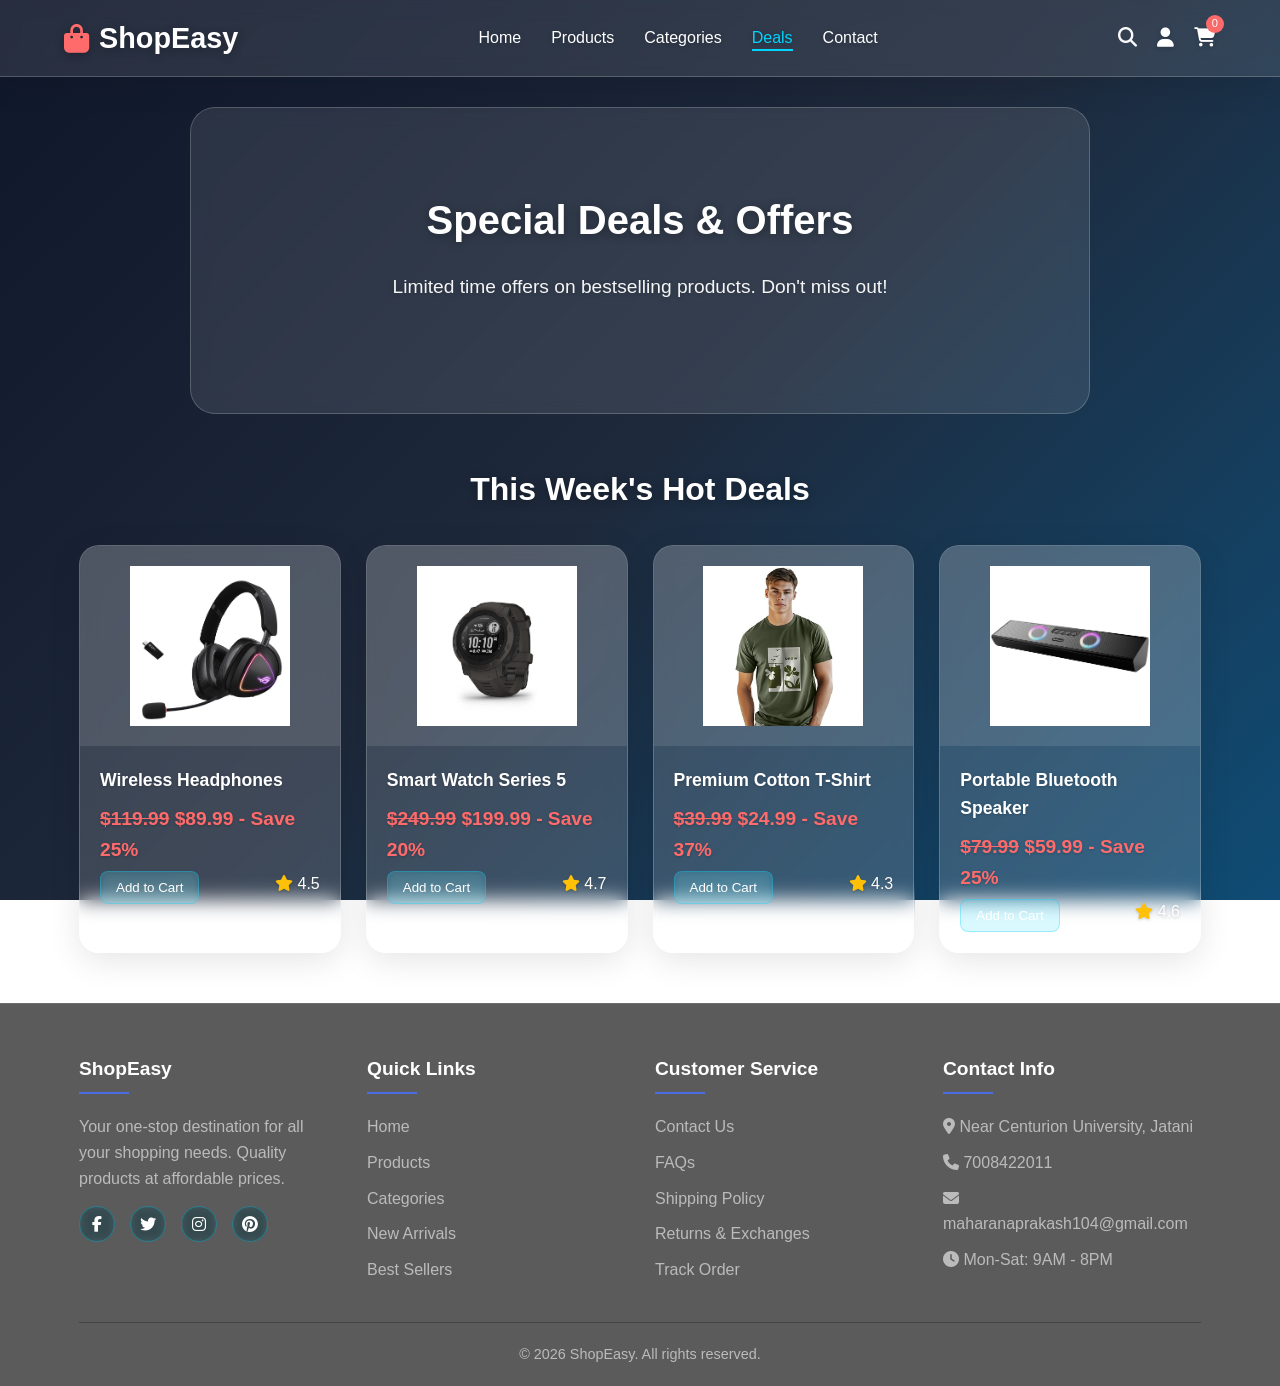
<file: pages/deals.html>
<!DOCTYPE html>
<html lang="en">
<head>
    <meta charset="UTF-8">
    <meta name="viewport" content="width=device-width, initial-scale=1.0">
    <title>Deals - ShopEasy</title>
    <link rel="stylesheet" href="https://cdnjs.cloudflare.com/ajax/libs/font-awesome/6.4.0/css/all.min.css">
    <link rel="stylesheet" href="../css/style.css">
    <link rel="stylesheet" href="../css/header.css">
    <link rel="stylesheet" href="../css/footer.css">
</head>
<body>
    <!-- Header -->
    <header>
        <div class="container header-container">
            <div class="logo">
                <i class="fas fa-shopping-bag"></i>
                <h1>ShopEasy</h1>
            </div>
            <nav>
                <ul>
                    <li><a href="../index.html">Home</a></li>
                    <li><a href="products.html">Products</a></li>
                    <li><a href="categories.html">Categories</a></li>
                    <li><a href="deals.html">Deals</a></li>
                    <li><a href="contact.html">Contact</a></li>
                </ul>
            </nav>
            <div class="nav-icons">
                <button class="search-icon" title="Search"><i class="fas fa-search"></i></button>
                <a href="account.html"><i class="fas fa-user"></i></a>
                <a href="cart.html">
                    <i class="fas fa-shopping-cart"></i>
                    <span class="cart-count">0</span>
                </a>
            </div>
        </div>
    </header>

    <!-- Hero Section -->
    <section class="hero">
        <div class="container hero-content">
            <h2>Special Deals & Offers</h2>
            <p>Limited time offers on bestselling products. Don't miss out!</p>
        </div>
    </section>

    <!-- Deals Section -->
    <section class="container">
        <h2 class="section-title">This Week's Hot Deals</h2>
        <div class="products">
            <div class="product-card">
                <div class="product-img">
                    <img src="../images/products/Wireless Headphones.png" alt="Wireless Headphones">
                </div>
                <div class="product-info">
                    <h3 class="product-title">Wireless Headphones</h3>
                    <div class="product-price"><strike>$119.99</strike> $89.99 - Save 25%</div>
                    <div class="product-actions">
                        <button class="add-to-cart">Add to Cart</button>
                        <span><i class="fas fa-star" style="color: #ffc107;"></i> 4.5</span>
                    </div>
                </div>
            </div>
            <div class="product-card">
                <div class="product-img">
                    <img src="../images/products/Smart Watch Series 5.png" alt="Smart Watch">
                </div>
                <div class="product-info">
                    <h3 class="product-title">Smart Watch Series 5</h3>
                    <div class="product-price"><strike>$249.99</strike> $199.99 - Save 20%</div>
                    <div class="product-actions">
                        <button class="add-to-cart">Add to Cart</button>
                        <span><i class="fas fa-star" style="color: #ffc107;"></i> 4.7</span>
                    </div>
                </div>
            </div>
            <div class="product-card">
                <div class="product-img">
                    <img src="../images/products/Premium Cotton T-Shirt.png" alt="Cotton T-Shirt">
                </div>
                <div class="product-info">
                    <h3 class="product-title">Premium Cotton T-Shirt</h3>
                    <div class="product-price"><strike>$39.99</strike> $24.99 - Save 37%</div>
                    <div class="product-actions">
                        <button class="add-to-cart">Add to Cart</button>
                        <span><i class="fas fa-star" style="color: #ffc107;"></i> 4.3</span>
                    </div>
                </div>
            </div>
            <div class="product-card">
                <div class="product-img">
                    <img src="../images/products/Portable Bluethooth Speaker.png" alt="Bluetooth Speaker">
                </div>
                <div class="product-info">
                    <h3 class="product-title">Portable Bluetooth Speaker</h3>
                    <div class="product-price"><strike>$79.99</strike> $59.99 - Save 25%</div>
                    <div class="product-actions">
                        <button class="add-to-cart">Add to Cart</button>
                        <span><i class="fas fa-star" style="color: #ffc107;"></i> 4.6</span>
                    </div>
                </div>
            </div>
        </div>
    </section>

    <!-- Footer -->
    <footer>
        <div class="container">
            <div class="footer-content">
                <div class="footer-column">
                    <h3>ShopEasy</h3>
                    <p>Your one-stop destination for all your shopping needs. Quality products at affordable prices.</p>
                    <div class="social-links">
                        <a href="#"><i class="fab fa-facebook-f"></i></a>
                        <a href="#"><i class="fab fa-twitter"></i></a>
                        <a href="#"><i class="fab fa-instagram"></i></a>
                        <a href="#"><i class="fab fa-pinterest"></i></a>
                    </div>
                </div>
                <div class="footer-column">
                    <h3>Quick Links</h3>
                    <ul>
                        <li><a href="../index.html">Home</a></li>
                        <li><a href="products.html">Products</a></li>
                        <li><a href="categories.html">Categories</a></li>
                        <li><a href="deals.html">New Arrivals</a></li>
                        <li><a href="deals.html">Best Sellers</a></li>
                    </ul>
                </div>
                <div class="footer-column">
                    <h3>Customer Service</h3>
                    <ul>
                        <li><a href="contact.html">Contact Us</a></li>
                        <li><a href="faq.html">FAQs</a></li>
                        <li><a href="#">Shipping Policy</a></li>
                        <li><a href="#">Returns & Exchanges</a></li>
                        <li><a href="#">Track Order</a></li>
                    </ul>
                </div>
                <div class="footer-column">
                    <h3>Contact Info</h3>
                    <ul>
                        <li><i class="fas fa-map-marker-alt"></i> Near Centurion University, Jatani</li>
                        <li><i class="fas fa-phone"></i> 7008422011</li>
                        <li><i class="fas fa-envelope"></i> maharanaprakash104@gmail.com</li>
                        <li><i class="fas fa-clock"></i> Mon-Sat: 9AM - 8PM</li>
                    </ul>
                </div>
            </div>
            <div class="copyright">
                <p>&copy; 2026 ShopEasy. All rights reserved.</p>
            </div>
        </div>
    </footer>

    <!-- Search Modal -->
    <div id="searchModal">
        <div class="search-modal-content">
            <div class="search-header">
                <h2>Search Products</h2>
                <button id="closeSearch" type="button" title="Close"><i class="fas fa-times"></i></button>
            </div>
            <form id="searchForm">
                <div class="search-input-group">
                    <input type="text" id="searchInput" placeholder="Search for products, categories...">
                    <button type="submit" class="search-submit"><i class="fas fa-search"></i></button>
                </div>
            </form>
            <div id="searchResults"></div>
        </div>
    </div>

    <script src="../js/config.js"></script>
    <script src="../js/navigation.js"></script>
    <script src="../js/cart.js"></script>
    <script src="../js/search.js"></script>
</body>
</html>
</file>
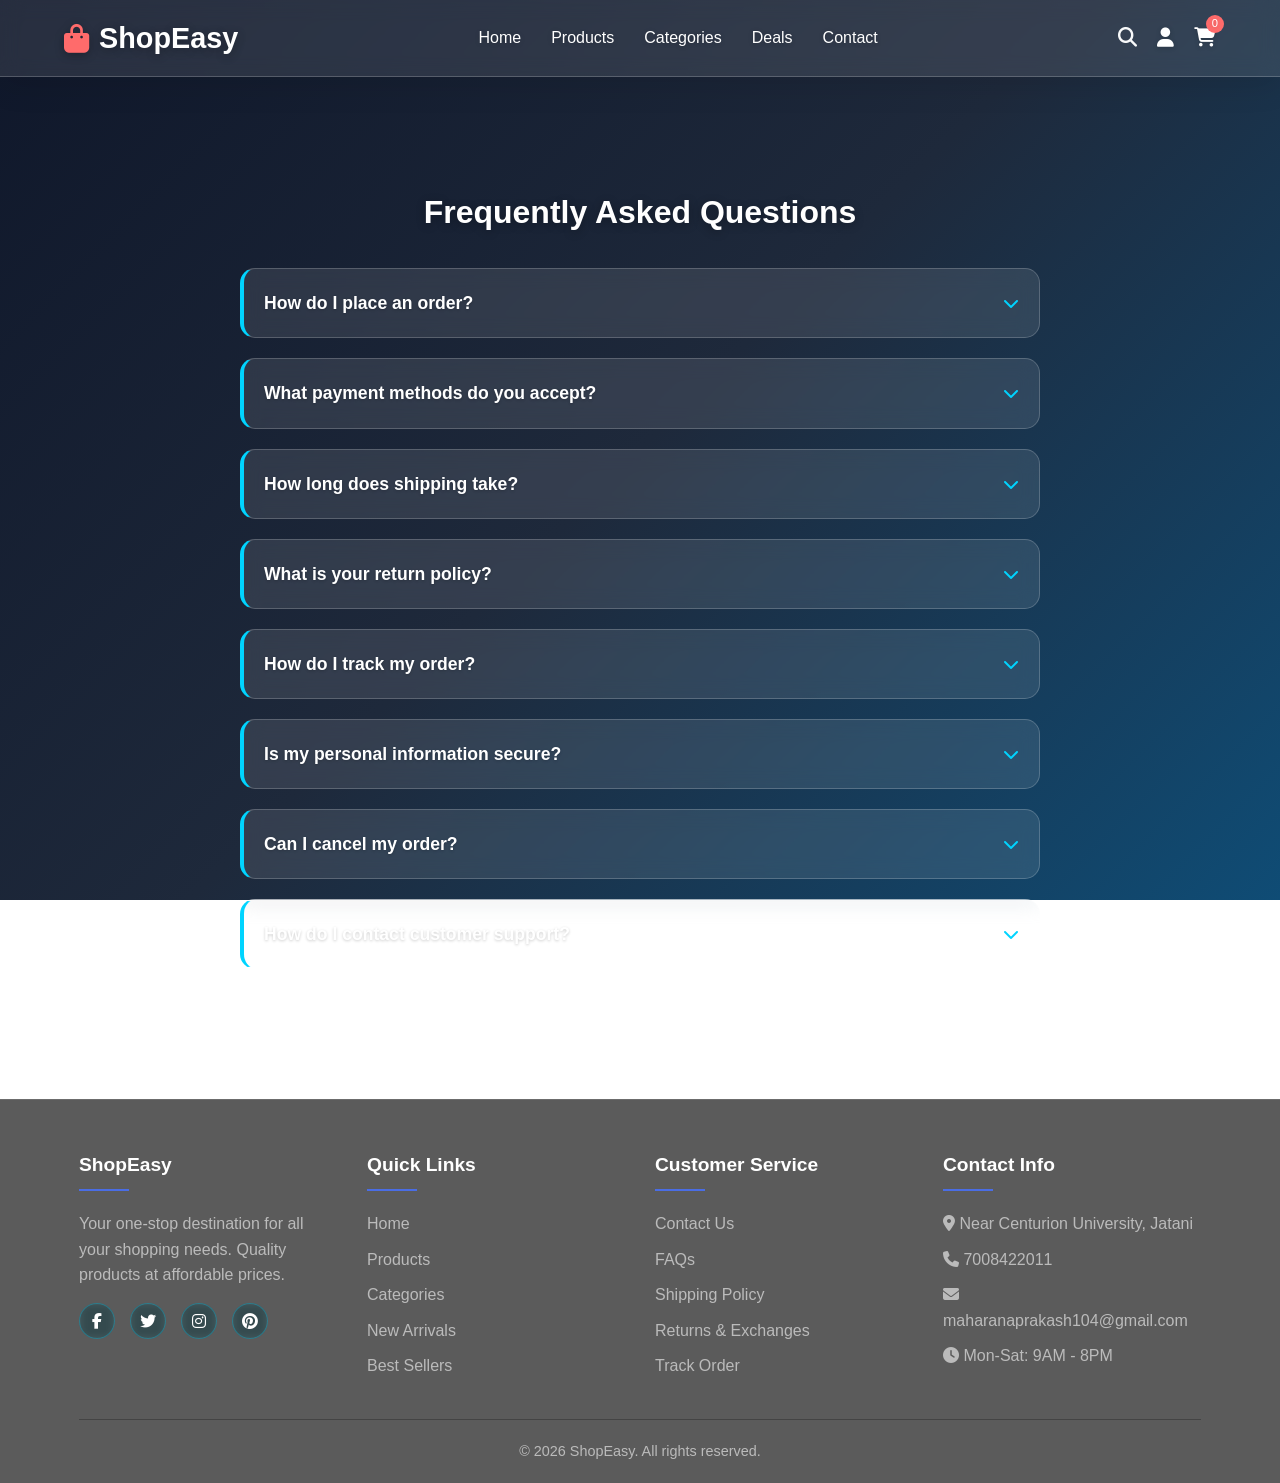
<file: pages/faq.html>
<!DOCTYPE html>
<html lang="en">
<head>
    <meta charset="UTF-8">
    <meta name="viewport" content="width=device-width, initial-scale=1.0">
    <title>FAQs - ShopEasy</title>
    <link rel="stylesheet" href="https://cdnjs.cloudflare.com/ajax/libs/font-awesome/6.4.0/css/all.min.css">
    <link rel="stylesheet" href="../css/style.css">
    <link rel="stylesheet" href="../css/header.css">
    <link rel="stylesheet" href="../css/footer.css">
    <style>
        .faq-section {
            background: transparent;
            padding: 60px 0;
        }

        .faq-container {
            max-width: 800px;
            margin: 0 auto;
        }

        .faq-item {
            background: rgba(255, 255, 255, 0.1);
            backdrop-filter: blur(10px);
            border: 1px solid rgba(255, 255, 255, 0.2);
            border-left: 4px solid #00d4ff;
            margin-bottom: 20px;
            border-radius: 15px;
            overflow: hidden;
            transition: all 0.3s;
        }

        .faq-item:hover {
            background: rgba(255, 255, 255, 0.15);
            box-shadow: 0 8px 25px rgba(0, 212, 255, 0.2);
        }

        .faq-question {
            background: transparent;
            padding: 20px;
            cursor: pointer;
            display: flex;
            justify-content: space-between;
            align-items: center;
            transition: all 0.3s;
        }

        .faq-question:hover {
            background: rgba(255, 255, 255, 0.05);
        }

        .faq-question h3 {
            margin: 0;
            color: white;
            font-size: 1.1rem;
            flex: 1;
            text-shadow: 0 1px 3px rgba(0, 0, 0, 0.2);
        }

        .faq-question i {
            color: #00d4ff;
            transition: transform 0.3s;
        }

        .faq-item.active .faq-question i {
            transform: rotate(180deg);
        }

        .faq-answer {
            display: none;
            padding: 20px;
            background: rgba(255, 255, 255, 0.05);
            color: rgba(255, 255, 255, 0.85);
            line-height: 1.8;
            border-top: 1px solid rgba(255, 255, 255, 0.1);
        }

        .faq-item.active .faq-answer {
            display: block;
        }
    </style>
</head>
<body>
    <!-- Header -->
    <header>
        <div class="container header-container">
            <div class="logo">
                <i class="fas fa-shopping-bag"></i>
                <h1>ShopEasy</h1>
            </div>
            <nav>
                <ul>
                    <li><a href="../index.html">Home</a></li>
                    <li><a href="products.html">Products</a></li>
                    <li><a href="categories.html">Categories</a></li>
                    <li><a href="deals.html">Deals</a></li>
                    <li><a href="contact.html">Contact</a></li>
                </ul>
            </nav>
            <div class="nav-icons">
                <button class="search-icon" title="Search"><i class="fas fa-search"></i></button>
                <a href="account.html"><i class="fas fa-user"></i></a>
                <a href="cart.html">
                    <i class="fas fa-shopping-cart"></i>
                    <span class="cart-count">0</span>
                </a>
            </div>
        </div>
    </header>

    <!-- FAQ Section -->
    <section class="faq-section">
        <div class="container">
            <h2 class="section-title">Frequently Asked Questions</h2>
            
            <div class="faq-container">
                <div class="faq-item">
                    <div class="faq-question">
                        <h3>How do I place an order?</h3>
                        <i class="fas fa-chevron-down"></i>
                    </div>
                    <div class="faq-answer">
                        <p>To place an order, simply browse our products, add items to your cart, and proceed to checkout. You'll need to create an account or log in with your existing account. Then, enter your shipping and payment information to complete your purchase.</p>
                    </div>
                </div>

                <div class="faq-item">
                    <div class="faq-question">
                        <h3>What payment methods do you accept?</h3>
                        <i class="fas fa-chevron-down"></i>
                    </div>
                    <div class="faq-answer">
                        <p>We accept all major credit cards (Visa, Mastercard, American Express), debit cards, PayPal, and other popular digital payment methods. All transactions are secure and encrypted.</p>
                    </div>
                </div>

                <div class="faq-item">
                    <div class="faq-question">
                        <h3>How long does shipping take?</h3>
                        <i class="fas fa-chevron-down"></i>
                    </div>
                    <div class="faq-answer">
                        <p>Standard shipping typically takes 5-7 business days. We also offer express shipping (2-3 business days) and overnight shipping options at checkout. You'll receive a tracking number via email once your order ships.</p>
                    </div>
                </div>

                <div class="faq-item">
                    <div class="faq-question">
                        <h3>What is your return policy?</h3>
                        <i class="fas fa-chevron-down"></i>
                    </div>
                    <div class="faq-answer">
                        <p>We offer a 30-day return guarantee on most items. Products must be unused and in original packaging. To initiate a return, contact our customer service team with your order number. Once approved, you'll receive a prepaid return label.</p>
                    </div>
                </div>

                <div class="faq-item">
                    <div class="faq-question">
                        <h3>How do I track my order?</h3>
                        <i class="fas fa-chevron-down"></i>
                    </div>
                    <div class="faq-answer">
                        <p>You can track your order by visiting the "Track Order" page and entering your order number and email address. Alternatively, check the tracking link provided in your shipping confirmation email.</p>
                    </div>
                </div>

                <div class="faq-item">
                    <div class="faq-question">
                        <h3>Is my personal information secure?</h3>
                        <i class="fas fa-chevron-down"></i>
                    </div>
                    <div class="faq-answer">
                        <p>Yes, we take security very seriously. Our website uses SSL encryption to protect your personal and payment information. We never share your data with third parties unless required by law.</p>
                    </div>
                </div>

                <div class="faq-item">
                    <div class="faq-question">
                        <h3>Can I cancel my order?</h3>
                        <i class="fas fa-chevron-down"></i>
                    </div>
                    <div class="faq-answer">
                        <p>You can cancel your order within 24 hours of placing it. Contact customer service immediately with your order number. If your order has already shipped, you'll need to initiate a return instead.</p>
                    </div>
                </div>

                <div class="faq-item">
                    <div class="faq-question">
                        <h3>How do I contact customer support?</h3>
                        <i class="fas fa-chevron-down"></i>
                    </div>
                    <div class="faq-answer">
                        <p>You can reach our customer support team via email at support@shopeasy.com or call (123) 456-7890. We're available Monday through Saturday, 9 AM to 8 PM. You can also use our contact form on the Contact Us page.</p>
                    </div>
                </div>
            </div>
        </div>
    </section>

    <!-- Footer -->
    <footer>
        <div class="container">
            <div class="footer-content">
                <div class="footer-column">
                    <h3>ShopEasy</h3>
                    <p>Your one-stop destination for all your shopping needs. Quality products at affordable prices.</p>
                    <div class="social-links">
                        <a href="#"><i class="fab fa-facebook-f"></i></a>
                        <a href="#"><i class="fab fa-twitter"></i></a>
                        <a href="#"><i class="fab fa-instagram"></i></a>
                        <a href="#"><i class="fab fa-pinterest"></i></a>
                    </div>
                </div>
                <div class="footer-column">
                    <h3>Quick Links</h3>
                    <ul>
                        <li><a href="../index.html">Home</a></li>
                        <li><a href="products.html">Products</a></li>
                        <li><a href="categories.html">Categories</a></li>
                        <li><a href="deals.html">New Arrivals</a></li>
                        <li><a href="deals.html">Best Sellers</a></li>
                    </ul>
                </div>
                <div class="footer-column">
                    <h3>Customer Service</h3>
                    <ul>
                        <li><a href="contact.html">Contact Us</a></li>
                        <li><a href="faq.html">FAQs</a></li>
                        <li><a href="#">Shipping Policy</a></li>
                        <li><a href="#">Returns & Exchanges</a></li>
                        <li><a href="#">Track Order</a></li>
                    </ul>
                </div>
                <div class="footer-column">
                    <h3>Contact Info</h3>
                    <ul>
                        <li><i class="fas fa-map-marker-alt"></i> Near Centurion University, Jatani</li>
                        <li><i class="fas fa-phone"></i> 7008422011</li>
                        <li><i class="fas fa-envelope"></i> maharanaprakash104@gmail.com</li>
                        <li><i class="fas fa-clock"></i> Mon-Sat: 9AM - 8PM</li>
                    </ul>
                </div>
            </div>
            <div class="copyright">
                <p>&copy; 2026 ShopEasy. All rights reserved.</p>
            </div>
        </div>
    </footer>

    <!-- Search Modal -->
    <div id="searchModal">
        <div class="search-modal-content">
            <div class="search-header">
                <h2>Search Products</h2>
                <button id="closeSearch" type="button" title="Close"><i class="fas fa-times"></i></button>
            </div>
            <form id="searchForm">
                <div class="search-input-group">
                    <input type="text" id="searchInput" placeholder="Search for products, categories...">
                    <button type="submit" class="search-submit"><i class="fas fa-search"></i></button>
                </div>
            </form>
            <div id="searchResults"></div>
        </div>
    </div>

    <script src="../js/config.js"></script>
    <script src="../js/navigation.js"></script>
    <script src="../js/cart.js"></script>
    <script src="../js/search.js"></script>
    <script>
        // Toggle FAQ items
        document.querySelectorAll('.faq-question').forEach(question => {
            question.addEventListener('click', function() {
                const faqItem = this.closest('.faq-item');
                faqItem.classList.toggle('active');
            });
        });
    </script>
</body>
</html>
</file>
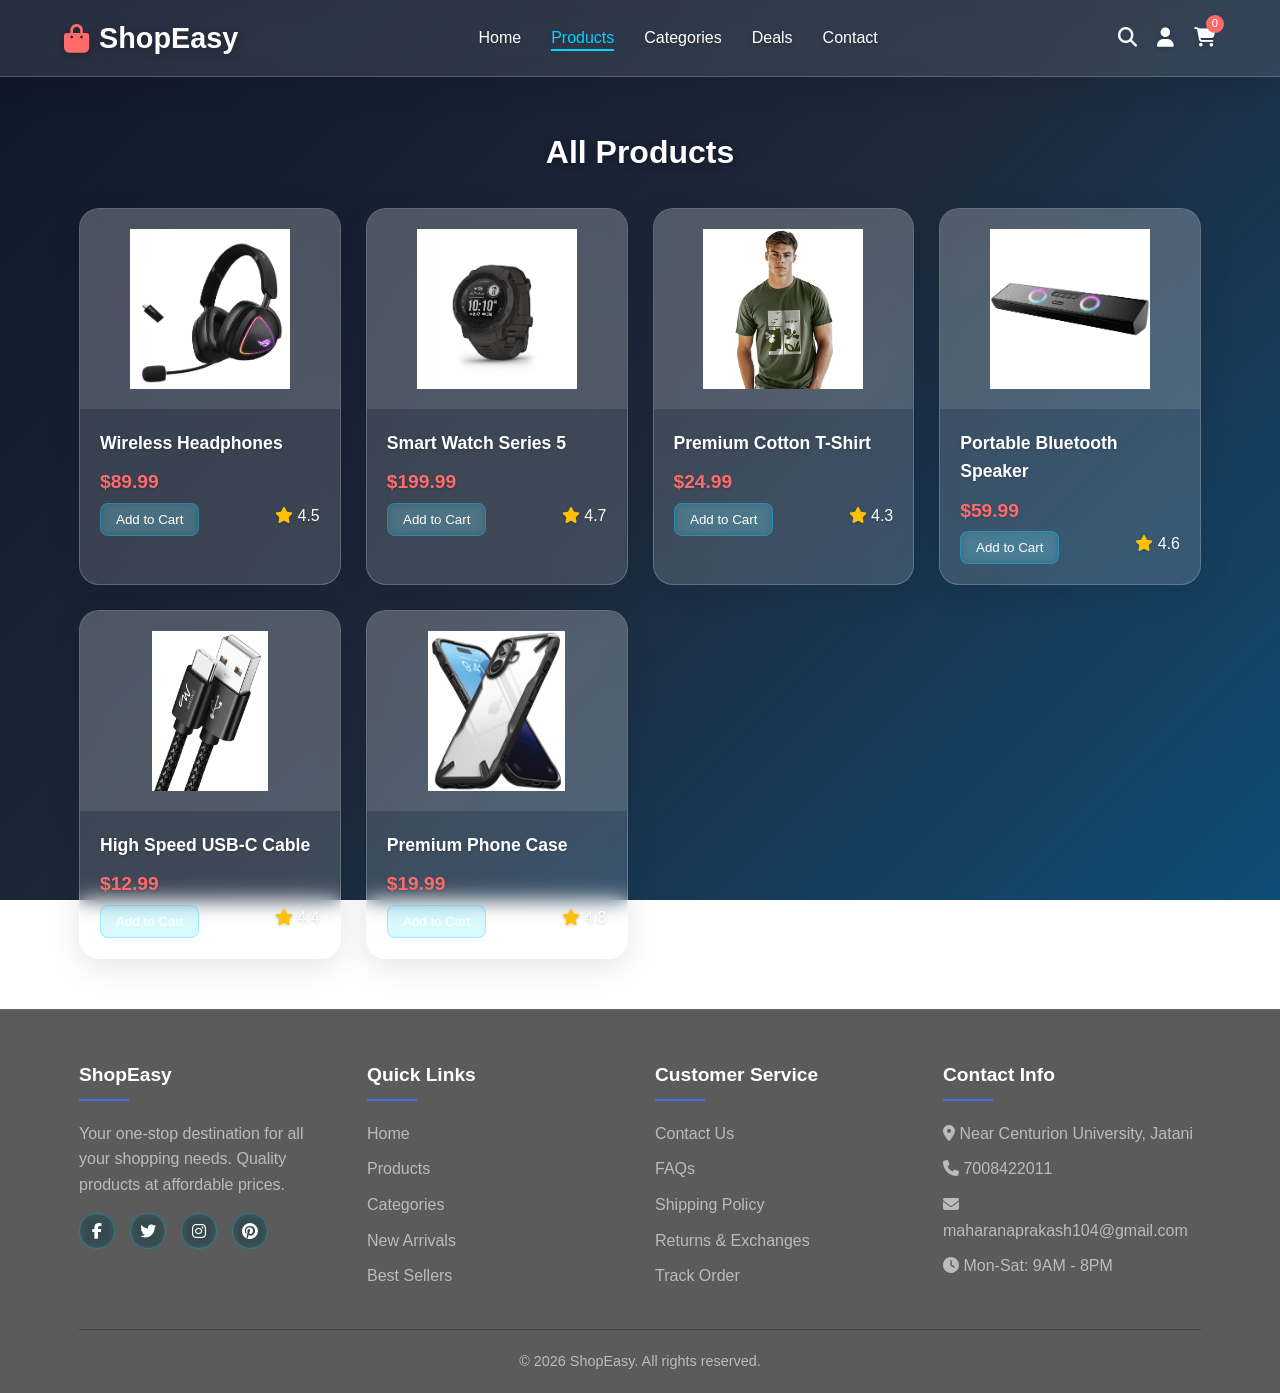
<file: pages/products.html>
<!DOCTYPE html>
<html lang="en">
<head>
    <meta charset="UTF-8">
    <meta name="viewport" content="width=device-width, initial-scale=1.0">
    <title>Products - ShopEasy</title>
    <link rel="stylesheet" href="https://cdnjs.cloudflare.com/ajax/libs/font-awesome/6.4.0/css/all.min.css">
    <link rel="stylesheet" href="../css/style.css">
    <link rel="stylesheet" href="../css/header.css">
    <link rel="stylesheet" href="../css/footer.css">
</head>
<body>
    <!-- Header -->
    <header>
        <div class="container header-container">
            <div class="logo">
                <i class="fas fa-shopping-bag"></i>
                <h1>ShopEasy</h1>
            </div>
            <nav>
                <ul>
                    <li><a href="../index.html">Home</a></li>
                    <li><a href="products.html">Products</a></li>
                    <li><a href="categories.html">Categories</a></li>
                    <li><a href="deals.html">Deals</a></li>
                    <li><a href="contact.html">Contact</a></li>
                </ul>
            </nav>
            <div class="nav-icons">
                <button class="search-icon" title="Search"><i class="fas fa-search"></i></button>
                <a href="account.html"><i class="fas fa-user"></i></a>
                <a href="cart.html">
                    <i class="fas fa-shopping-cart"></i>
                    <span class="cart-count">0</span>
                </a>
            </div>
        </div>
    </header>

    <!-- Products Section -->
    <section class="container">
        <h2 class="section-title">All Products</h2>
        <div class="products">
            <div class="product-card">
                <div class="product-img">
                    <img src="../images/products/Wireless Headphones.png" alt="Wireless Headphones">
                </div>
                <div class="product-info">
                    <h3 class="product-title">Wireless Headphones</h3>
                    <div class="product-price">$89.99</div>
                    <div class="product-actions">
                        <button class="add-to-cart">Add to Cart</button>
                        <span><i class="fas fa-star" style="color: #ffc107;"></i> 4.5</span>
                    </div>
                </div>
            </div>
            <div class="product-card">
                <div class="product-img">
                    <img src="../images/products/Smart Watch Series 5.png" alt="Smart Watch">
                </div>
                <div class="product-info">
                    <h3 class="product-title">Smart Watch Series 5</h3>
                    <div class="product-price">$199.99</div>
                    <div class="product-actions">
                        <button class="add-to-cart">Add to Cart</button>
                        <span><i class="fas fa-star" style="color: #ffc107;"></i> 4.7</span>
                    </div>
                </div>
            </div>
            <div class="product-card">
                <div class="product-img">
                    <img src="../images/products/Premium Cotton T-Shirt.png" alt="Cotton T-Shirt">
                </div>
                <div class="product-info">
                    <h3 class="product-title">Premium Cotton T-Shirt</h3>
                    <div class="product-price">$24.99</div>
                    <div class="product-actions">
                        <button class="add-to-cart">Add to Cart</button>
                        <span><i class="fas fa-star" style="color: #ffc107;"></i> 4.3</span>
                    </div>
                </div>
            </div>
            <div class="product-card">
                <div class="product-img">
                    <img src="../images/products/Portable Bluethooth Speaker.png" alt="Bluetooth Speaker">
                </div>
                <div class="product-info">
                    <h3 class="product-title">Portable Bluetooth Speaker</h3>
                    <div class="product-price">$59.99</div>
                    <div class="product-actions">
                        <button class="add-to-cart">Add to Cart</button>
                        <span><i class="fas fa-star" style="color: #ffc107;"></i> 4.6</span>
                    </div>
                </div>
            </div>
            <div class="product-card">
                <div class="product-img">
                    <img src="../images/products/High Speed USB-C Cable.png" alt="USB Cable">
                </div>
                <div class="product-info">
                    <h3 class="product-title">High Speed USB-C Cable</h3>
                    <div class="product-price">$12.99</div>
                    <div class="product-actions">
                        <button class="add-to-cart">Add to Cart</button>
                        <span><i class="fas fa-star" style="color: #ffc107;"></i> 4.4</span>
                    </div>
                </div>
            </div>
            <div class="product-card">
                <div class="product-img">
                    <img src="../images/products/Premium Phone Case.png" alt="Phone Case">
                </div>
                <div class="product-info">
                    <h3 class="product-title">Premium Phone Case</h3>
                    <div class="product-price">$19.99</div>
                    <div class="product-actions">
                        <button class="add-to-cart">Add to Cart</button>
                        <span><i class="fas fa-star" style="color: #ffc107;"></i> 4.8</span>
                    </div>
                </div>
            </div>
        </div>
    </section>

    <!-- Footer -->
    <footer>
        <div class="container">
            <div class="footer-content">
                <div class="footer-column">
                    <h3>ShopEasy</h3>
                    <p>Your one-stop destination for all your shopping needs. Quality products at affordable prices.</p>
                    <div class="social-links">
                        <a href="#"><i class="fab fa-facebook-f"></i></a>
                        <a href="#"><i class="fab fa-twitter"></i></a>
                        <a href="#"><i class="fab fa-instagram"></i></a>
                        <a href="#"><i class="fab fa-pinterest"></i></a>
                    </div>
                </div>
                <div class="footer-column">
                    <h3>Quick Links</h3>
                    <ul>
                        <li><a href="../index.html">Home</a></li>
                        <li><a href="products.html">Products</a></li>
                        <li><a href="categories.html">Categories</a></li>
                        <li><a href="deals.html">New Arrivals</a></li>
                        <li><a href="deals.html">Best Sellers</a></li>
                    </ul>
                </div>
                <div class="footer-column">
                    <h3>Customer Service</h3>
                    <ul>
                        <li><a href="contact.html">Contact Us</a></li>
                        <li><a href="faq.html">FAQs</a></li>
                        <li><a href="#">Shipping Policy</a></li>
                        <li><a href="#">Returns & Exchanges</a></li>
                        <li><a href="#">Track Order</a></li>
                    </ul>
                </div>
                <div class="footer-column">
                    <h3>Contact Info</h3>
                    <ul>
                        <li><i class="fas fa-map-marker-alt"></i> Near Centurion University, Jatani</li>
                        <li><i class="fas fa-phone"></i> 7008422011</li>
                        <li><i class="fas fa-envelope"></i> maharanaprakash104@gmail.com</li>
                        <li><i class="fas fa-clock"></i> Mon-Sat: 9AM - 8PM</li>
                    </ul>
                </div>
            </div>
            <div class="copyright">
                <p>&copy; 2026 ShopEasy. All rights reserved.</p>
            </div>
        </div>
    </footer>

    <!-- Search Modal -->
    <div id="searchModal">
        <div class="search-modal-content">
            <div class="search-header">
                <h2>Search Products</h2>
                <button id="closeSearch" type="button" title="Close"><i class="fas fa-times"></i></button>
            </div>
            <form id="searchForm">
                <div class="search-input-group">
                    <input type="text" id="searchInput" placeholder="Search for products, categories...">
                    <button type="submit" class="search-submit"><i class="fas fa-search"></i></button>
                </div>
            </form>
            <div id="searchResults"></div>
        </div>
    </div>

    <script src="../js/config.js"></script>
    <script src="../js/navigation.js"></script>
    <script src="../js/cart.js"></script>
    <script src="../js/search.js"></script>
</body>
</html>
</file>
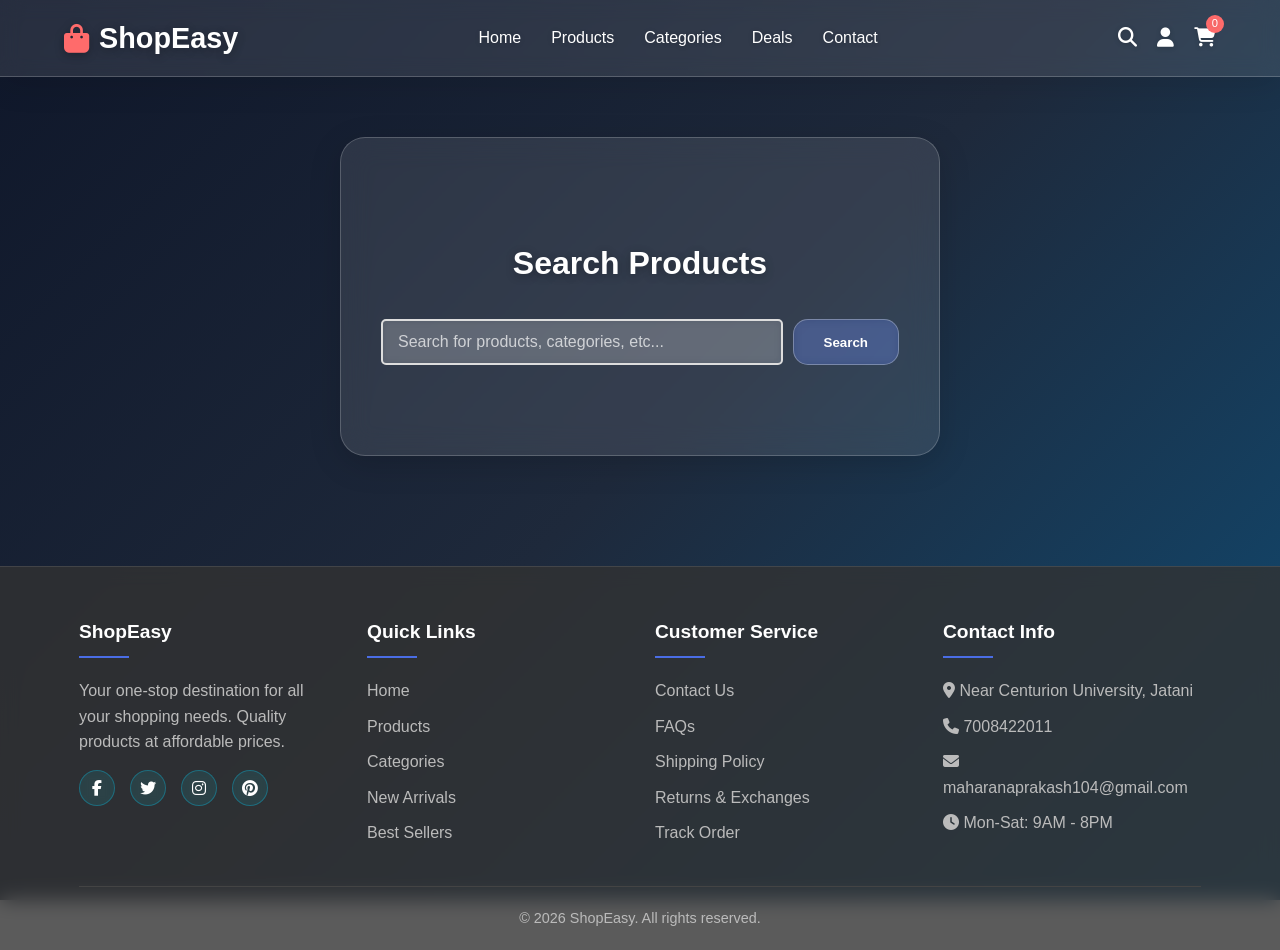
<file: pages/search.html>
<!DOCTYPE html>
<html lang="en">
<head>
    <meta charset="UTF-8">
    <meta name="viewport" content="width=device-width, initial-scale=1.0">
    <title>Search - ShopEasy</title>
    <link rel="stylesheet" href="https://cdnjs.cloudflare.com/ajax/libs/font-awesome/6.4.0/css/all.min.css">
    <link rel="stylesheet" href="../css/style.css">
    <link rel="stylesheet" href="../css/header.css">
    <link rel="stylesheet" href="../css/footer.css">
    <style>
        .search-section {
            background: transparent;
            padding: 60px 0;
            min-height: 400px;
        }

        .search-container {
            max-width: 600px;
            margin: 0 auto;
            background: rgba(255, 255, 255, 0.1);
            backdrop-filter: blur(15px);
            border: 1px solid rgba(255, 255, 255, 0.2);
            border-radius: 25px;
            padding: 50px 40px;
            box-shadow: 0 8px 32px rgba(0, 0, 0, 0.15);
        }

        .search-container h2 {
            color: white;
            text-shadow: 0 2px 10px rgba(0, 0, 0, 0.3);
        }

        .search-box {
            display: flex;
            gap: 10px;
            margin-bottom: 40px;
        }

        .search-box input {
            flex: 1;
            padding: 15px;
            background: rgba(255, 255, 255, 0.15);
            border: 1px solid rgba(255, 255, 255, 0.3);
            border-radius: 15px;
            font-size: 1rem;
            color: white;
            backdrop-filter: blur(5px);
            transition: all 0.3s;
        }

        .search-box input::placeholder {
            color: rgba(255, 255, 255, 0.7);
        }

        .search-box input:focus {
            outline: none;
            background: rgba(255, 255, 255, 0.2);
            box-shadow: 0 5px 20px rgba(74, 109, 229, 0.3);
            border-color: rgba(255, 255, 255, 0.4);
        }

        .search-box button {
            background: rgba(74, 109, 229, 0.3);
            color: white;
            border: 1px solid rgba(255, 255, 255, 0.3);
            padding: 12px 30px;
            border-radius: 15px;
            cursor: pointer;
            font-weight: 600;
            transition: all 0.3s;
            backdrop-filter: blur(5px);
        }

        .search-box button:hover {
            background: rgba(74, 109, 229, 0.45);
            box-shadow: 0 8px 25px rgba(74, 109, 229, 0.4);
            transform: translateY(-2px);
        }

        .search-results {
            margin-top: 20px;
        }

        .search-results > p {
            color: white;
            text-align: center;
            text-shadow: 0 1px 5px rgba(0, 0, 0, 0.3);
        }

        .search-results h3 {
            color: white;
            text-shadow: 0 2px 10px rgba(0, 0, 0, 0.3);
            margin-bottom: 20px;
        }

        .result-item {
            padding: 20px;
            background: rgba(255, 255, 255, 0.1);
            border: 1px solid rgba(255, 255, 255, 0.2);
            border-radius: 15px;
            margin-bottom: 15px;
            backdrop-filter: blur(5px);
            transition: all 0.3s;
        }

        .result-item:hover {
            background: rgba(255, 255, 255, 0.15);
            box-shadow: 0 8px 25px rgba(0, 0, 0, 0.15);
            transform: translateY(-3px);
        }

        .result-item h3 {
            margin-bottom: 8px;
            color: white;
        }

        .result-item p {
            color: rgba(255, 255, 255, 0.8);
            margin-bottom: 8px;
        }

        .result-item a {
            color: #00d4ff;
            text-decoration: none;
            font-weight: 500;
            transition: color 0.3s;
        }

        .result-item a:hover {
            color: #00f0ff;
            text-decoration: underline;
        }
    </style>
</head>
<body>
    <!-- Header -->
    <header>
        <div class="container header-container">
            <div class="logo">
                <i class="fas fa-shopping-bag"></i>
                <h1>ShopEasy</h1>
            </div>
            <nav>
                <ul>
                    <li><a href="../index.html">Home</a></li>
                    <li><a href="products.html">Products</a></li>
                    <li><a href="categories.html">Categories</a></li>
                    <li><a href="deals.html">Deals</a></li>
                    <li><a href="contact.html">Contact</a></li>
                </ul>
            </nav>
            <div class="nav-icons">
                <a href="search.html"><i class="fas fa-search"></i></a>
                <a href="account.html"><i class="fas fa-user"></i></a>
                <a href="cart.html">
                    <i class="fas fa-shopping-cart"></i>
                    <span class="cart-count">0</span>
                </a>
            </div>
        </div>
    </header>

    <!-- Search Section -->
    <section class="search-section">
        <div class="search-container">
            <h2 class="section-title">Search Products</h2>
            
            <div class="search-box">
                <input type="text" id="searchInput" placeholder="Search for products, categories, etc...">
                <button onclick="performSearch()">Search</button>
            </div>

            <div class="search-results">
                <!-- Search results will appear here -->
            </div>
        </div>
    </section>

    <!-- Footer -->
    <footer>
        <div class="container">
            <div class="footer-content">
                <div class="footer-column">
                    <h3>ShopEasy</h3>
                    <p>Your one-stop destination for all your shopping needs. Quality products at affordable prices.</p>
                    <div class="social-links">
                        <a href="#"><i class="fab fa-facebook-f"></i></a>
                        <a href="#"><i class="fab fa-twitter"></i></a>
                        <a href="#"><i class="fab fa-instagram"></i></a>
                        <a href="#"><i class="fab fa-pinterest"></i></a>
                    </div>
                </div>
                <div class="footer-column">
                    <h3>Quick Links</h3>
                    <ul>
                        <li><a href="../index.html">Home</a></li>
                        <li><a href="products.html">Products</a></li>
                        <li><a href="categories.html">Categories</a></li>
                        <li><a href="deals.html">New Arrivals</a></li>
                        <li><a href="deals.html">Best Sellers</a></li>
                    </ul>
                </div>
                <div class="footer-column">
                    <h3>Customer Service</h3>
                    <ul>
                        <li><a href="contact.html">Contact Us</a></li>
                        <li><a href="faq.html">FAQs</a></li>
                        <li><a href="#">Shipping Policy</a></li>
                        <li><a href="#">Returns & Exchanges</a></li>
                        <li><a href="#">Track Order</a></li>
                    </ul>
                </div>
                <div class="footer-column">
                    <h3>Contact Info</h3>
                    <ul>
                        <li><i class="fas fa-map-marker-alt"></i> Near Centurion University, Jatani</li>
                        <li><i class="fas fa-phone"></i> 7008422011</li>
                        <li><i class="fas fa-envelope"></i> maharanaprakash104@gmail.com</li>
                        <li><i class="fas fa-clock"></i> Mon-Sat: 9AM - 8PM</li>
                    </ul>
                </div>
            </div>
            <div class="copyright">
                <p>&copy; 2026 ShopEasy. All rights reserved.</p>
            </div>
        </div>
    </footer>

    <script src="../js/config.js"></script>
    <script src="../js/navigation.js"></script>
    <script src="../js/cart.js"></script>
    <script src="../js/search.js"></script>
</body>
</html>
</file>
<file: css/style.css>
* {
    margin: 0;
    padding: 0;
    box-sizing: border-box;
    font-family: 'Segoe UI', Tahoma, Geneva, Verdana, sans-serif;
}

:root {
    --primary: #4a6de5;
    --secondary: #ff6b6b;
    --dark: #333;
    --light: #f8f9fa;
    --gray: #6c757d;
    --success: #28a745;
    --glass-light: rgba(255, 255, 255, 0.15);
    --glass-border: rgba(255, 255, 255, 0.2);
}

body {
    background: linear-gradient(135deg, #0f172a 0%, #1e293b 50%, #0f4c75 100%);
    background-attachment: fixed;
    color: var(--dark);
    line-height: 1.6;
    min-height: 100vh;
}

.container {
    width: 90%;
    max-width: 1200px;
    margin: 0 auto;
    padding: 0 15px;
}

/* Hero Section */
.hero {
    background: rgba(255, 255, 255, 0.1);
    backdrop-filter: blur(10px);
    border: 1px solid rgba(255, 255, 255, 0.2);
    color: white;
    padding: 80px 0;
    text-align: center;
    margin: 30px auto;
    max-width: 900px;
    border-radius: 25px;
}

.hero-content {
    max-width: 800px;
    margin: 0 auto;
}

.hero h2 {
    font-size: 2.5rem;
    margin-bottom: 20px;
    text-shadow: 0 2px 10px rgba(0, 0, 0, 0.3);
}

.hero p {
    font-size: 1.2rem;
    margin-bottom: 30px;
    opacity: 0.95;
    text-shadow: 0 1px 5px rgba(0, 0, 0, 0.2);
}

.btn {
    display: inline-block;
    padding: 12px 30px;
    background: rgba(0, 212, 255, 0.15);
    color: white;
    text-decoration: none;
    border-radius: 30px;
    border: 1.5px solid rgba(0, 212, 255, 0.4);
    font-weight: 600;
    transition: transform 0.3s, box-shadow 0.3s, background 0.3s;
    cursor: pointer;
    backdrop-filter: blur(5px);
}

.btn:hover {
    transform: translateY(-3px);
    box-shadow: 0 8px 25px rgba(0, 212, 255, 0.3);
    background: rgba(0, 212, 255, 0.25);
}

.btn-primary {
    background: rgba(0, 212, 255, 0.15);
    border: 1.5px solid rgba(0, 212, 255, 0.4);
}

.btn-primary:hover {
    background: rgba(0, 212, 255, 0.28);
}

/* Categories Section */
.section-title {
    text-align: center;
    margin: 50px 0 30px;
    font-size: 2rem;
    color: white;
    text-shadow: 0 2px 10px rgba(0, 0, 0, 0.3);
}

.categories {
    display: grid;
    grid-template-columns: repeat(auto-fit, minmax(250px, 1fr));
    gap: 20px;
    margin-bottom: 50px;
}

.category-card {
    background: var(--glass-light);
    backdrop-filter: blur(10px);
    border: 1px solid var(--glass-border);
    border-radius: 20px;
    overflow: hidden;
    box-shadow: 0 8px 32px rgba(0, 0, 0, 0.1);
    transition: transform 0.3s, box-shadow 0.3s;
}

.category-card:hover {
    transform: translateY(-10px);
    box-shadow: 0 15px 40px rgba(0, 0, 0, 0.2);
}

.category-img {
    height: 180px;
    background: rgba(255, 255, 255, 0.1);
    display: flex;
    align-items: center;
    justify-content: center;
}

.category-img i {
    font-size: 3rem;
    color: #00d4ff;
}

.category-info {
    padding: 20px;
    text-align: center;
    color: white;
    text-shadow: 0 1px 3px rgba(0, 0, 0, 0.2);
}

.category-info h3 {
    margin-bottom: 10px;
    color: white;
}

/* Products Section */
.products {
    display: grid;
    grid-template-columns: repeat(auto-fill, minmax(250px, 1fr));
    gap: 25px;
    margin-bottom: 50px;
}

.product-card {
    background: var(--glass-light);
    backdrop-filter: blur(10px);
    border: 1px solid var(--glass-border);
    border-radius: 20px;
    overflow: hidden;
    box-shadow: 0 8px 32px rgba(0, 0, 0, 0.1);
    transition: transform 0.3s, box-shadow 0.3s;
}

.product-card:hover {
    transform: translateY(-5px);
    box-shadow: 0 15px 40px rgba(0, 0, 0, 0.2);
}

.product-img {
    height: 200px;
    background: rgba(255, 255, 255, 0.1);
    display: flex;
    align-items: center;
    justify-content: center;
}

.product-img img {
    max-width: 80%;
    max-height: 80%;
    object-fit: contain;
}

.product-info {
    padding: 20px;
    color: white;
    text-shadow: 0 1px 3px rgba(0, 0, 0, 0.2);
}

.product-title {
    font-size: 1.1rem;
    margin-bottom: 10px;
    color: white;
}

.product-price {
    color: #00d4ff;
    font-weight: bold;
    font-size: 1.2rem;
    margin-bottom: 15px;
}

.product-actions {
    display: flex;
    justify-content: space-between;
}

.add-to-cart {
    background: rgba(0, 212, 255, 0.15);
    color: white;
    border: 1px solid rgba(0, 212, 255, 0.3);
    padding: 8px 15px;
    border-radius: 8px;
    cursor: pointer;
    transition: background 0.3s, box-shadow 0.3s;
    font-weight: 500;
    backdrop-filter: blur(5px);
}

.add-to-cart:hover {
    background: rgba(0, 212, 255, 0.28);
    box-shadow: 0 5px 15px rgba(0, 212, 255, 0.3);
}

/* Responsive Design */
@media (max-width: 768px) {
    .hero h2 {
        font-size: 2rem;
    }

    .hero p {
        font-size: 1rem;
    }

    .section-title {
        font-size: 1.7rem;
    }
}

@media (max-width: 480px) {
    .logo h1 {
        font-size: 1.5rem;
    }

    .hero {
        padding: 50px 0;
    }

    .hero h2 {
        font-size: 1.7rem;
    }

    .btn {
        padding: 10px 20px;
    }
}
</file>
<file: css/header.css>
/* Header Styles */
header {
    background: rgba(255, 255, 255, 0.1);
    backdrop-filter: blur(10px);
    border-bottom: 1px solid rgba(255, 255, 255, 0.2);
    box-shadow: 0 8px 32px rgba(0, 0, 0, 0.1);
    position: sticky;
    top: 0;
    z-index: 100;
}

.header-container {
    display: flex;
    justify-content: space-between;
    align-items: center;
    padding: 15px 0;
}

.logo {
    display: flex;
    align-items: center;
    gap: 10px;
}

.logo h1 {
    font-size: 1.8rem;
    color: white;
    text-shadow: 0 2px 10px rgba(0, 0, 0, 0.3);
}

.logo i {
    color: #ff6b6b;
    font-size: 1.8rem;
    text-shadow: 0 2px 10px rgba(0, 0, 0, 0.3);
}

nav ul {
    display: flex;
    list-style: none;
    gap: 30px;
}

nav a {
    text-decoration: none;
    color: white;
    font-weight: 500;
    transition: color 0.3s;
    position: relative;
    text-shadow: 0 1px 5px rgba(0, 0, 0, 0.2);
}

nav a:hover,
nav a.active {
    color: #00d4ff;
}

nav a::after {
    content: '';
    position: absolute;
    bottom: -5px;
    left: 0;
    width: 0;
    height: 2px;
    background-color: #00d4ff;
    transition: width 0.3s;
}

nav a:hover::after,
nav a.active::after {
    width: 100%;
}

.nav-icons {
    display: flex;
    gap: 20px;
    align-items: center;
}

.nav-icons a {
    position: relative;
    color: white;
    font-size: 1.2rem;
    text-decoration: none;
    transition: color 0.3s;
    text-shadow: 0 1px 5px rgba(0, 0, 0, 0.2);
}

.nav-icons a:hover {
    color: #ffd700;
}

.cart-count {
    position: absolute;
    top: -8px;
    right: -8px;
    background-color: var(--secondary);
    color: white;
    font-size: 0.7rem;
    width: 18px;
    height: 18px;
    border-radius: 50%;
    display: flex;
    justify-content: center;
    align-items: center;
}

/* Responsive Header */
@media (max-width: 768px) {
    .header-container {
        flex-direction: column;
        gap: 15px;
    }

    nav ul {
        gap: 15px;
        flex-wrap: wrap;
        justify-content: center;
    }
}

@media (max-width: 480px) {
    .header-container {
        padding: 10px 0;
    }

    .logo h1 {
        font-size: 1.5rem;
    }

    nav ul {
        gap: 10px;
        font-size: 0.9rem;
    }

    .nav-icons {
        gap: 15px;
    }
}

/* Search Modal Styles */
.search-icon {
    cursor: pointer;
    background: none;
    border: none;
    padding: 0;
    color: var(--light);
    font-size: 1.2rem;
    transition: color 0.3s;
}

.search-icon:hover {
    color: var(--primary);
}

#searchModal {
    display: none;
    position: fixed;
    top: 0;
    left: 0;
    right: 0;
    bottom: 0;
    background-color: rgba(0, 0, 0, 0.5);
    z-index: 1000;
    animation: fadeIn 0.3s ease-in-out;
}

#searchModal.active {
    display: flex;
    align-items: flex-start;
    padding-top: 80px;
}

@keyframes fadeIn {
    from {
        opacity: 0;
    }
    to {
        opacity: 1;
    }
}

.search-modal-content {
    background-color: white;
    width: 90%;
    max-width: 600px;
    margin: 0 auto;
    border-radius: 8px;
    box-shadow: 0 4px 20px rgba(0, 0, 0, 0.15);
    padding: 30px;
    animation: slideDown 0.3s ease-in-out;
}

@keyframes slideDown {
    from {
        transform: translateY(-20px);
        opacity: 0;
    }
    to {
        transform: translateY(0);
        opacity: 1;
    }
}

.search-header {
    display: flex;
    justify-content: space-between;
    align-items: center;
    margin-bottom: 20px;
}

.search-header h2 {
    margin: 0;
    font-size: 1.5rem;
    color: var(--dark);
}

#closeSearch {
    background: none;
    border: none;
    font-size: 1.5rem;
    cursor: pointer;
    color: var(--dark);
    padding: 0;
    width: 30px;
    height: 30px;
    display: flex;
    align-items: center;
    justify-content: center;
    border-radius: 4px;
    transition: background-color 0.3s;
}

#closeSearch:hover {
    background-color: #f0f0f0;
}

#searchForm {
    margin-bottom: 20px;
}

.search-input-group {
    display: flex;
    gap: 10px;
}

#searchInput {
    flex: 1;
    padding: 12px 15px;
    border: 2px solid #ddd;
    border-radius: 5px;
    font-size: 1rem;
    font-family: inherit;
    transition: border-color 0.3s;
}

#searchInput:focus {
    outline: none;
    border-color: var(--primary);
}

.search-submit {
    background-color: var(--primary);
    color: white;
    border: none;
    padding: 12px 30px;
    border-radius: 5px;
    cursor: pointer;
    font-weight: 600;
    transition: background-color 0.3s;
    font-size: 1rem;
}

.search-submit:hover {
    background-color: #3a5bd0;
}

#searchResults {
    max-height: 400px;
    overflow-y: auto;
}

.search-result-item {
    padding: 15px;
    border-bottom: 1px solid #eee;
    transition: background-color 0.3s;
}

.search-result-item:hover {
    background-color: #f8f9fa;
}

.search-result-item h4 {
    margin: 0 0 5px 0;
    font-size: 1rem;
    color: var(--dark);
}

.product-category {
    font-size: 0.85rem;
    color: #666;
    margin: 3px 0;
}

.product-price {
    font-weight: 600;
    color: var(--secondary);
    margin: 5px 0;
}

.search-btn {
    display: inline-block;
    background-color: var(--primary);
    color: white;
    padding: 8px 15px;
    border-radius: 4px;
    text-decoration: none;
    font-size: 0.9rem;
    transition: background-color 0.3s;
}

.search-btn:hover {
    background-color: #3a5bd0;
}

.no-results {
    padding: 20px;
    text-align: center;
    color: #666;
    font-size: 1rem;
}
</file>
<file: css/footer.css>
/* Footer */
footer {
    background: rgba(51, 51, 51, 0.8);
    backdrop-filter: blur(10px);
    border-top: 1px solid rgba(255, 255, 255, 0.1);
    color: white;
    padding: 50px 0 20px;
    margin-top: 50px;
}

.footer-content {
    display: grid;
    grid-template-columns: repeat(auto-fit, minmax(200px, 1fr));
    gap: 30px;
    margin-bottom: 30px;
}

.footer-column h3 {
    margin-bottom: 20px;
    font-size: 1.2rem;
    position: relative;
    padding-bottom: 10px;
}

.footer-column h3::after {
    content: '';
    position: absolute;
    bottom: 0;
    left: 0;
    width: 50px;
    height: 2px;
    background-color: var(--primary);
}

.footer-column p {
    color: #bbb;
    margin-bottom: 15px;
    line-height: 1.6;
}

.footer-column ul {
    list-style: none;
}

.footer-column ul li {
    margin-bottom: 10px;
    color: #bbb;
}

.footer-column ul li a {
    color: #bbb;
    text-decoration: none;
    transition: color 0.3s;
}

.footer-column ul li a:hover {
    color: white;
}

.social-links {
    display: flex;
    gap: 15px;
    margin-top: 15px;
}

.social-links a {
    display: flex;
    align-items: center;
    justify-content: center;
    width: 36px;
    height: 36px;
    border-radius: 50%;
    background: rgba(0, 212, 255, 0.1);
    border: 1px solid rgba(0, 212, 255, 0.3);
    color: white;
    text-decoration: none;
    transition: background 0.3s, box-shadow 0.3s;
    backdrop-filter: blur(5px);
}

.social-links a:hover {
    background: rgba(0, 212, 255, 0.3);
    box-shadow: 0 5px 15px rgba(0, 212, 255, 0.3);
}

.copyright {
    text-align: center;
    padding-top: 20px;
    border-top: 1px solid #444;
    color: #bbb;
    font-size: 0.9rem;
}

@media (max-width: 768px) {
    .footer-content {
        gap: 20px;
    }

    .footer-column h3 {
        font-size: 1.1rem;
    }
}

@media (max-width: 480px) {
    footer {
        padding: 30px 0 20px;
    }

    .footer-column h3 {
        font-size: 1rem;
    }

    .footer-column p,
    .footer-column ul li {
        font-size: 0.9rem;
    }
}
</file>
